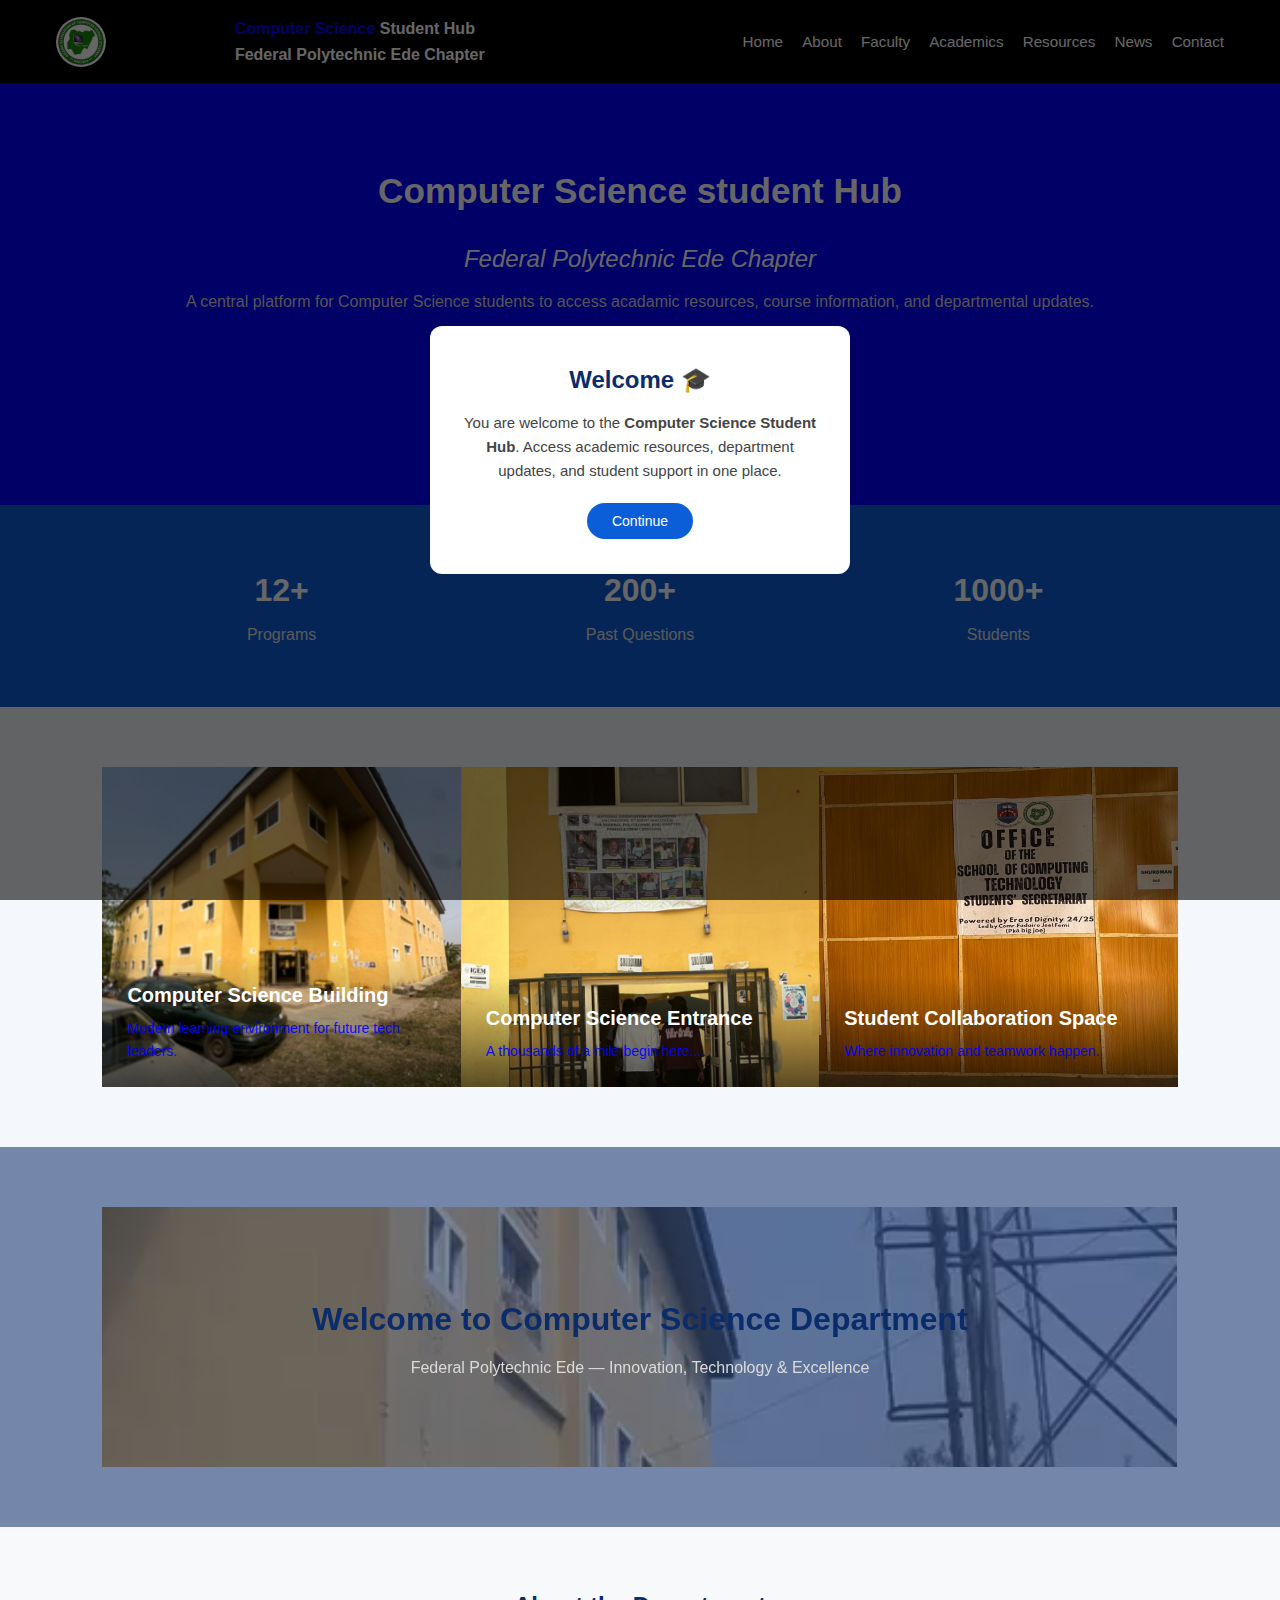
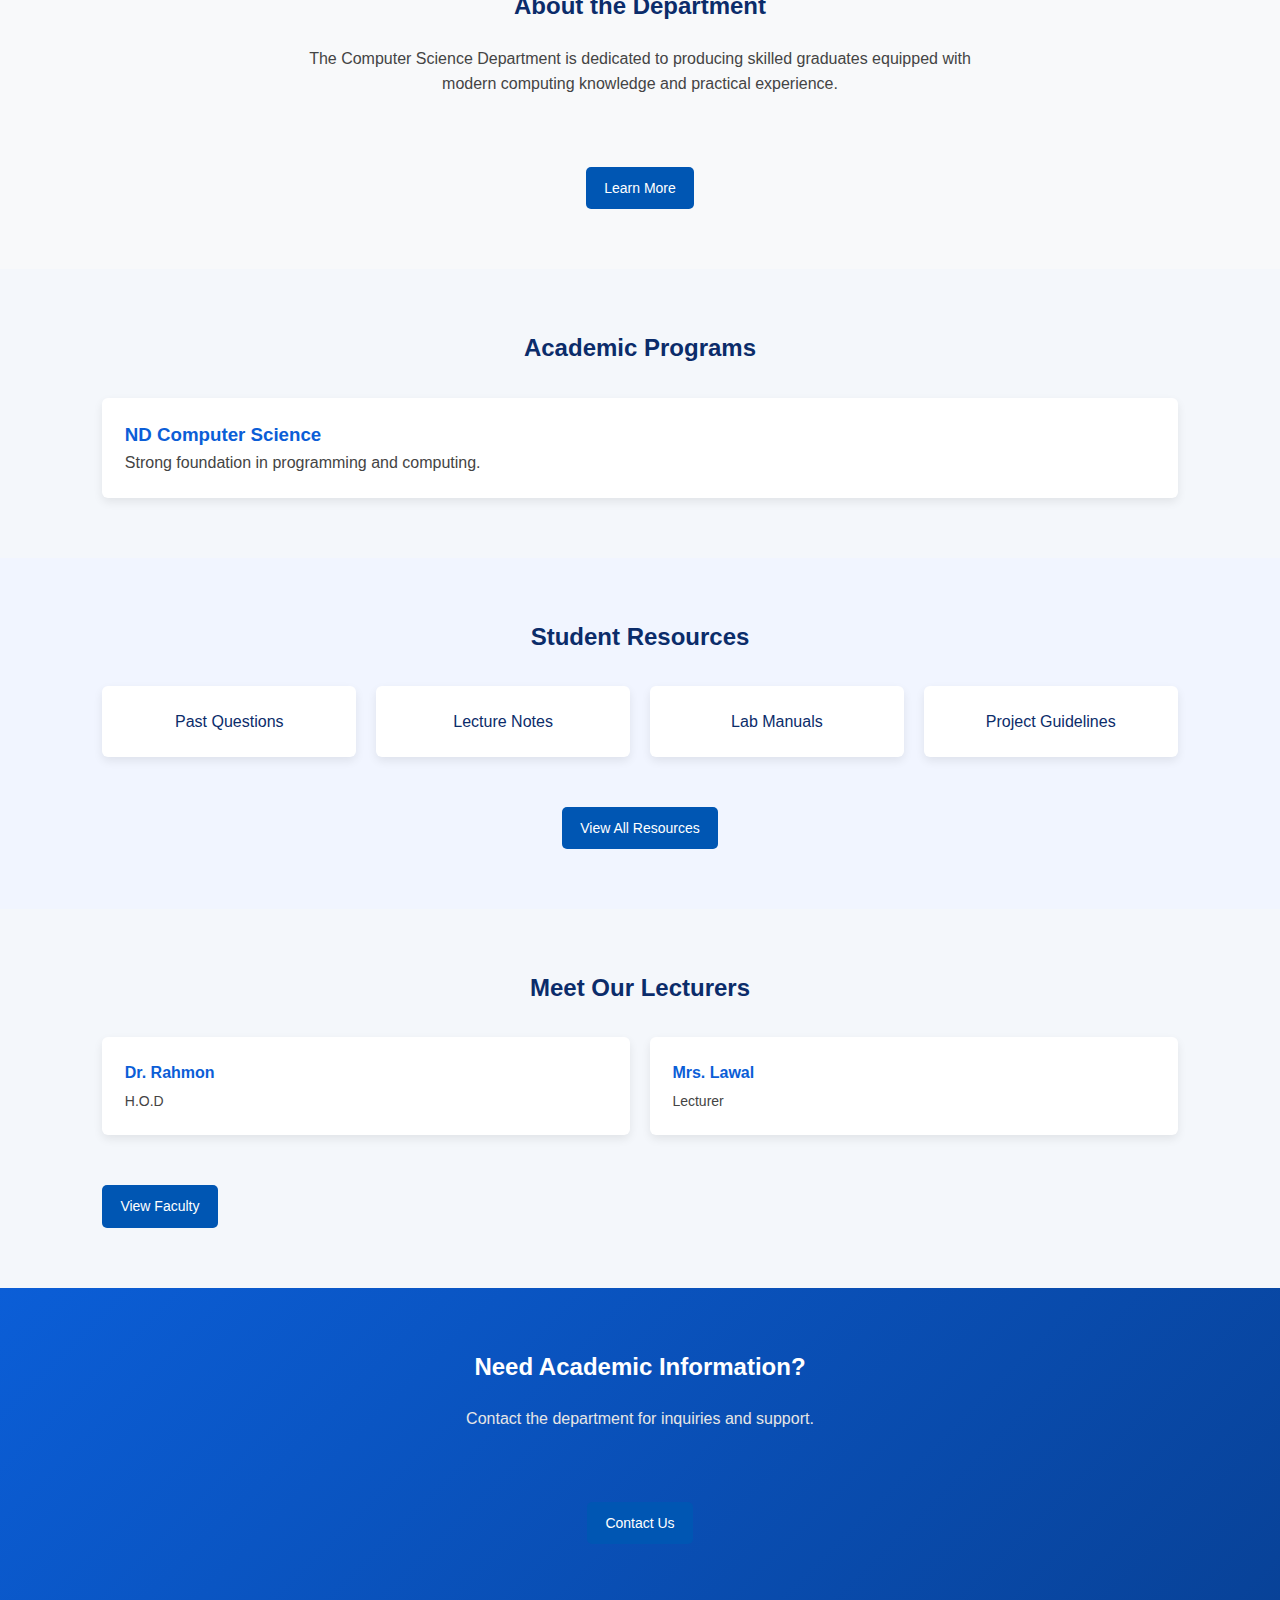
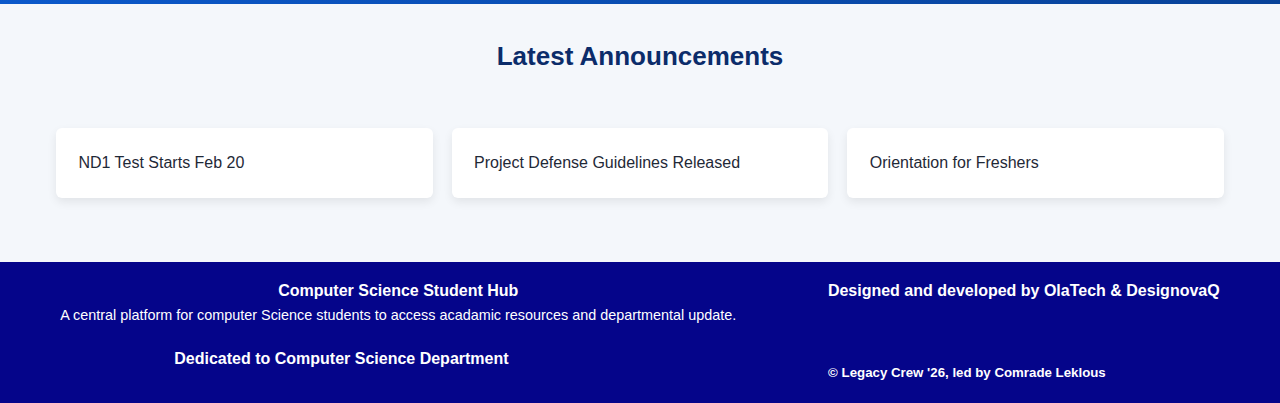
<file: index.html>
<!DOCTYPE html>
<html lang="en">
<head>
  <title>Home | CS Department</title>
  <link rel="stylesheet" href="css/style.css">
</head>
<body>
<header> 
  <nav class="navbar">
     <img src="images/bg.jpeg" alt="logo">
     <h3><span>Computer Science</span> Student Hub <br> Federal Polytechnic Ede Chapter</h3> <br>
    <span class="menu-btn">&#9776;</span>
    <ul class="nav-links">
      <li><a href="index.html" class="active">Home</a></li>
      <li><a href="about.html" class="active">About</a></li>
      <li><a href="faculty.html" class="active">Faculty</a></li>
      <li><a href="academics.html" class="active">Academics</a></li>
      <li><a href="resources.html" class="active">Resources</a></li>
      <li><a href="news.html" class="active">News</a></li>
      <li><a href="contact.html" class="active">Contact</a></li>
    </ul>
  </nav>
</header>

 <section class="hero" style="background-color:blue">
  <!-- background-image:url('images/bg.jpeg') -->
  <h2>Computer Science student Hub</h2>
  <i>Federal Polytechnic Ede Chapter</i>
  <p>A central platform for Computer Science students to access acadamic resources, course information, and departmental updates.</p>
  <a href="academics.html" class="btn">Explore Courses</a>
    <a href="resources.html" class="btn1">View Study Materials</a>
</section> 
</div>


<!-- WELCOME -->
<div class="welcome-modal" id="welcomeModal">
  <div class="welcome-box">
    <h2>Welcome 🎓</h2>
    <p>
      You are welcome to the <strong>Computer Science Student Hub</strong>.
      Access academic resources, department updates, and student support in one place.
    </p>
    <button id="welcomeBtn">Continue</button>
  </div>
</div>
<section class="stats">
  <div>
    <h3>12+</h3>
    <p>Programs</p>
  </div>
  <div>
    <h3>200+</h3>
    <p>Past Questions</p>
  </div>
  <div>
    <h3>1000+</h3>
    <p>Students</p>
  </div>
</section>

 <!-- Department Showcase Section  -->
<section class="dept-showcase">

  <div class="showcase-grid">

    <!-- Image 1 -->
    <div class="showcase-item" style="background-image: url('images/dept-2.jpeg');">
      <div class="overlay">
        <h3>Computer Science Building</h3>
        <p>Modern learning environment for future tech leaders.</p>
      </div>
    </div>

    <!-- Image 2 -->
    <div class="showcase-item" style="background-image: url('images/dept-1.jpeg');">
      <div class="overlay">
        <h3>Computer Science Entrance</h3>
        <p>A thousands of a mile begin here....</p>
      </div>
    </div>

    <!-- Image 3 -->
    <div class="showcase-item" style="background-image: url('images/excos/office-hod.jpeg');">
      <div class="overlay">
        <h3>Student Collaboration Space</h3>
        <p>Where innovation and teamwork happen.</p>
      </div>
    </div>
  </div>
</section>

 <!-- Department Video Section   -->

<section class="dept-video">

  <video autoplay muted loop playsinline class="bg-video">
    <source src="departmentvideo/dept-vid.mp4" type="video/mp4">
    Your browser does not support the video tag.
  </video>

  <div class="video-overlay">
    <h2>Welcome to Computer Science Department</h2>
    <p>Federal Polytechnic Ede — Innovation, Technology & Excellence</p>
  </div>

</section>

<section class="about-preview">
  <h2>About the Department</h2>
  <p>
    The Computer Science Department is dedicated to producing skilled graduates
    equipped with modern computing knowledge and practical experience.
  </p>
  <a href="about.html" class="btn">Learn More</a>
</section>

<section class="academics-preview">
  <h2>Academic Programs</h2>

  <div class="card-grid">
    <div class="card">
      <h3>ND Computer Science</h3>
      <p>Strong foundation in programming and computing.</p>
    </div>
  </div>
</section>

<section class="resources-preview">
  <h2>Student Resources</h2>

  <div class="card-grid">
    <div class="card">Past Questions</div>
    <div class="card">Lecture Notes</div>
    <div class="card">Lab Manuals</div>
    <div class="card">Project Guidelines</div>
  </div>

  <a href="resources.html" class="btn">View All Resources</a>
</section>

<section class="faculty-preview">
  <h2>Meet Our Lecturers</h2>

  <div class="card-grid">
    <div class="card">
      <h4>Dr. Rahmon</h4>
      <p>H.O.D</p>
    </div>
    <div class="card">
      <h4>Mrs. Lawal</h4>
      <p>Lecturer</p>
    </div>
  </div>

  <a href="faculty.html" class="btn">View Faculty</a>
</section>

<section class="cta">
  <h2>Need Academic Information?</h2>
  <p>Contact the department for inquiries and support.</p>
  <a href="contact.html" class="btn">Contact Us</a>
</section>

<div class="container">
  <h3 class="section-title">Latest Announcements</h3>
  <div class="cards">
    <div class="card">ND1 Test Starts Feb 20</div>
    <div class="card">Project Defense Guidelines Released</div>
    <div class="card">Orientation for Freshers</div>
  </div>
</div>


<!-- <footer>
  &copy; 2026 Computer Science Department. All rights reserved.
</footer> -->

<footer class="footer-section">
  <div class="site-identity">
  <h4>Computer Science Student Hub</h4>
  <p class="site-indentity-p">A central platform for computer Science students to access acadamic resources and departmental update.</p>
  </div>

  <div class="builders-credit">
   <h4>Designed and developed by OlaTech & DesignovaQ</h4>
  </div>

  <div class="dedication">
    <h4>Dedicated to Computer Science Department</h4>
  </div>

  <div class="legacy-line">
   <h5>&copy; Legacy Crew '26, led by Comrade Leklous</h5>
  </div>
</footer>

<script src="js/script.js"></script>
</body>
</html>
</file>
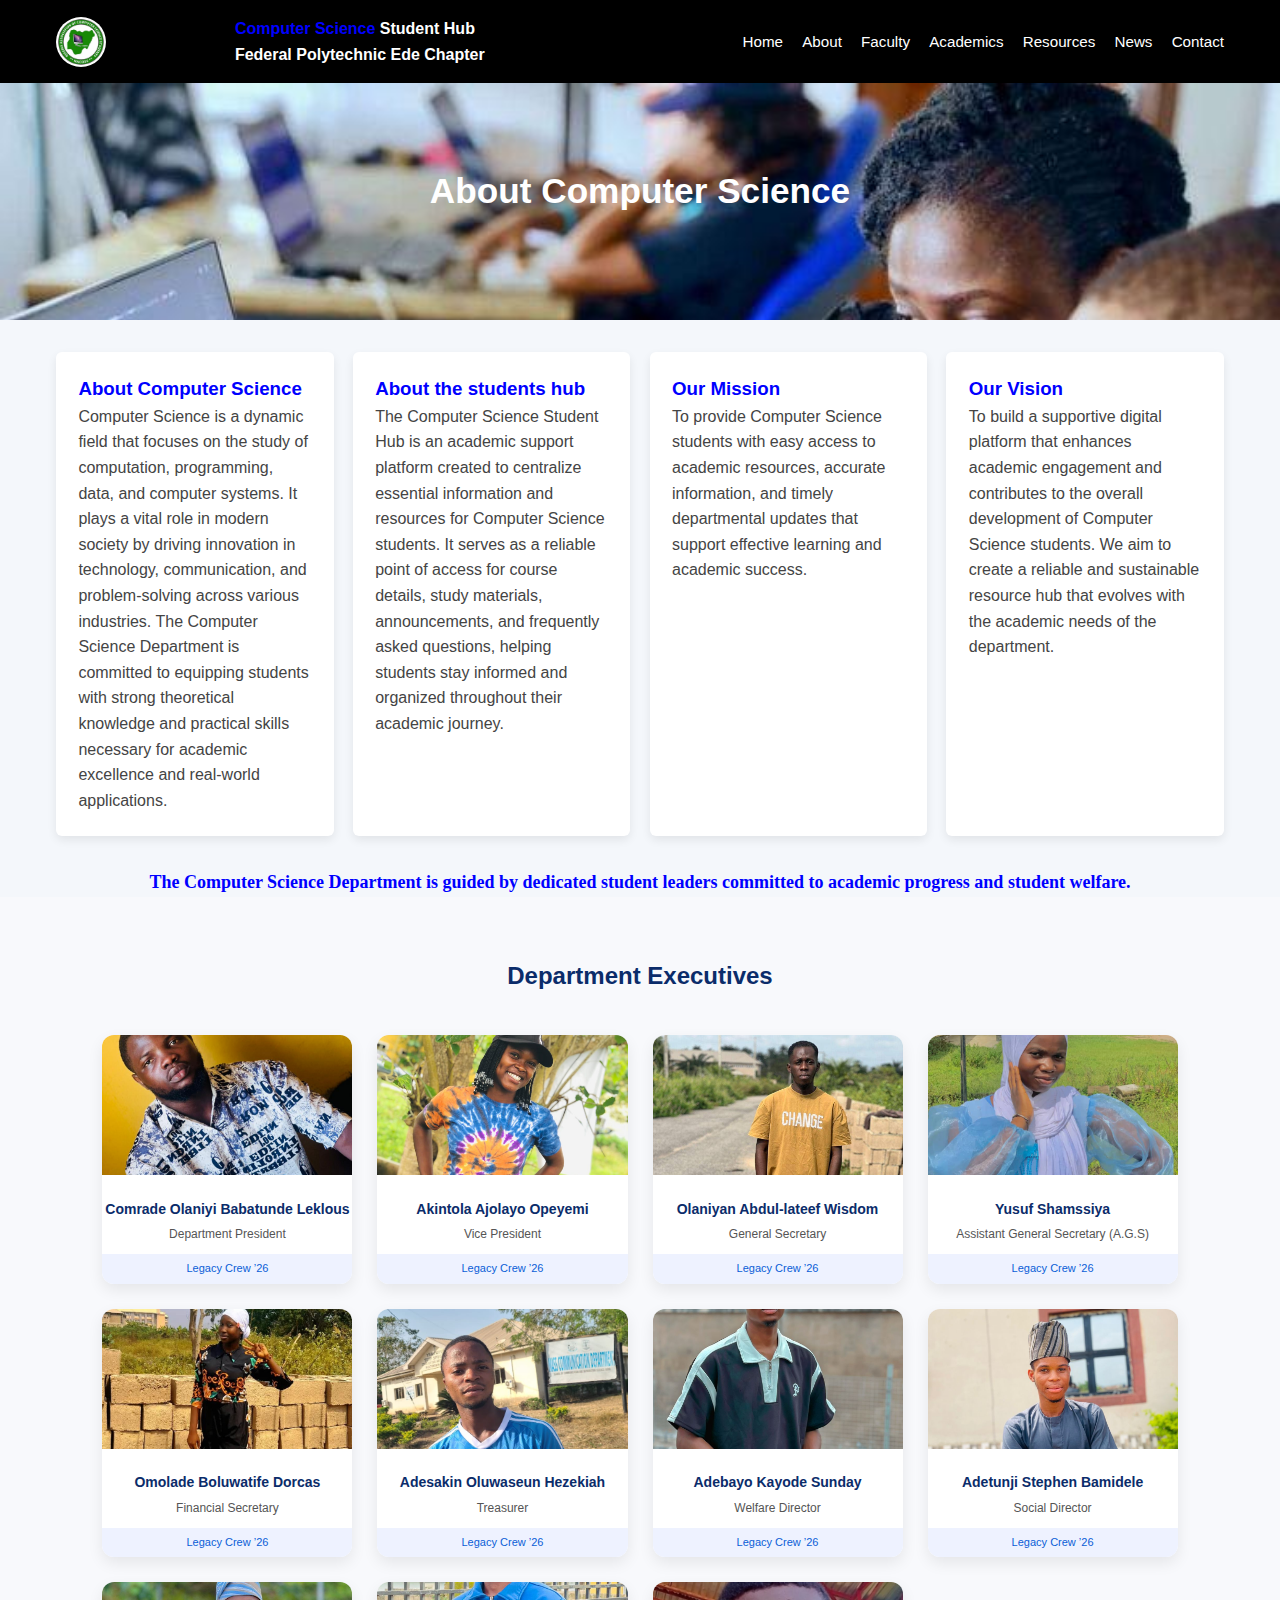
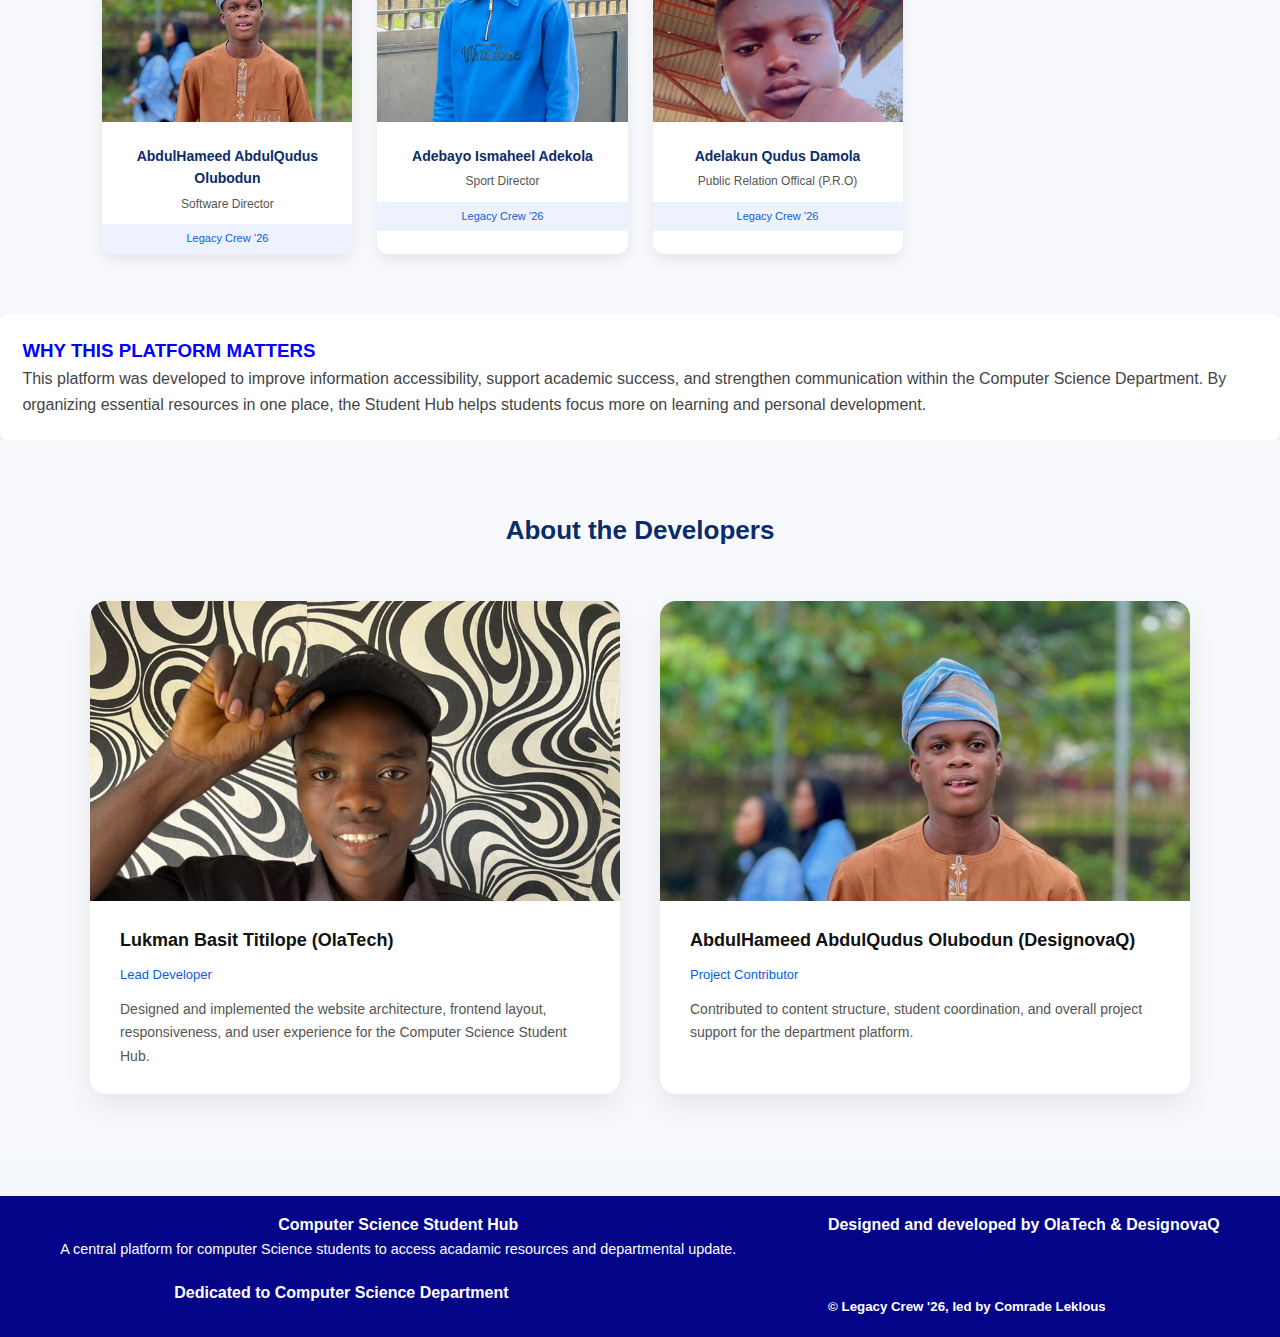
<file: about.html>
<!DOCTYPE html>
<html lang="en">
<head>
  <meta charset="UTF-8">
  <title>About | Computer Science Department</title>
  <link rel="stylesheet" href="css/style.css">
<header>
  <nav class="navbar">
  <img src="images/bg.jpeg" alt="logo">
  <h3><span>Computer Science </span>Student Hub <br> Federal Polytechnic Ede Chapter</h3> <br>
    <span class="menu-btn">&#9776;</span>
    <ul class="nav-links">
      <li><a href="index.html" class="active">Home</a></li>
      <li><a href="about.html">About</a></li>
      <li><a href="faculty.html">Faculty</a></li>
      <li><a href="academics.html">Academics</a></li>
      <li><a href="resources.html">Resources</a></li>
      <li><a href="news.html">News</a></li>
      <li><a href="contact.html">Contact</a></li>
    </ul>
  </nav>
</header>

<section class="hero" style="background-image:url('images/abt.jpeg')">
  <h2>About Computer Science</h2>
</section>

<div class="container cards">
  <div class="card">
  <h3> About Computer Science</h3>
 <p>Computer Science is a dynamic field that focuses on the study of computation, programming, data, and computer systems. It plays a vital role in modern society by driving innovation in technology, communication, and problem-solving across various industries.
The Computer Science Department is committed to equipping students with strong theoretical knowledge and practical skills necessary for academic excellence and real-world applications.</p>
  </div>
  <div class="card">
    <h3>About the students hub</h3>
<p>The Computer Science Student Hub is an academic support platform created to centralize essential information and resources for Computer Science students.
It serves as a reliable point of access for course details, study materials, announcements, and frequently asked questions, helping students stay informed and organized throughout their academic journey.</p>
  </div>
  <div class="card">
    <h3>Our Mission</h3>
<p>To provide Computer Science students with easy access to academic resources, accurate information, and timely departmental updates that support effective learning and academic success.</p>
  </div>

<div class="card">
 <h3>Our Vision </h3>
<p>To build a supportive digital platform that enhances academic engagement and contributes to the overall development of Computer Science students.
We aim to create a reliable and sustainable resource hub that evolves with the academic needs of the department.</p>
  </div>
</div>
 
<h4 class="excos-spc">The Computer Science Department is guided by dedicated student leaders committed to academic progress and student welfare.</h4>

<!-- excutives  -->

<section class="executives-section">
  <h2>Department Executives</h2>

  <div class="executives-grid">
    <!-- Card 1 -->
    <div class="exec-card">
      <img src="images/excos/exco-1.jpeg" alt="Comrade Olaniyi Babatunde Leklous">
      <h4>Comrade Olaniyi Babatunde Leklous</h4>
      <p class="role">Department President</p>
      <span class="crew">Legacy Crew ’26</span>
    </div>

    <!-- Card 2 -->
    <div class="exec-card">
      <img src="images/excos/exco-2.jpeg" alt="Akintola Ajolayo Opeyemi">
      <h4>Akintola Ajolayo Opeyemi</h4>
      <p class="role">Vice President</p>
      <span class="crew">Legacy Crew ’26</span>
    </div>

    <!-- Card 3 -->
    <div class="exec-card">
      <img src="images/excos/exco-3.jpeg" alt="Olaniyan Abdul-lateef Wisdom">
      <h4>Olaniyan Abdul-lateef Wisdom</h4>
      <p class="role">General Secretary</p>
      <span class="crew">Legacy Crew ’26</span>
    </div>

       <!-- Card 4 -->
    <div class="exec-card">
      <img src="images/excos/exco-4.jpeg" alt="Yusuf Shamssiya">
      <h4>Yusuf Shamssiya</h4>
      <p class="role"> Assistant General Secretary (A.G.S)</p>
      <span class="crew">Legacy Crew ’26</span>
    </div>

        <!-- Card 5 -->
    <div class="exec-card">
      <img src="images/excos/exco-5.jpeg" alt="Omolade Boluwatife Dorcas">
      <h4>Omolade Boluwatife Dorcas</h4>
      <p class="role">Financial Secretary</p>
      <span class="crew">Legacy Crew ’26</span>
    </div>

        <!-- Card 6 -->
    <div class="exec-card">
      <img src="images/excos/exco-6.jpeg" alt="Adesakin Oluwaseun Ife">
      <h4>Adesakin Oluwaseun Hezekiah</h4>
      <p class="role">Treasurer</p>
      <span class="crew">Legacy Crew ’26</span>
    </div>

        <!-- Card 7 -->
    <div class="exec-card">
      <img src="images/excos/exco-7.jpeg" alt="Adebayo Kayode Sunday">
      <h4>Adebayo Kayode Sunday</h4>
      <p class="role">Welfare Director</p>
      <span class="crew">Legacy Crew ’26</span>
    </div>

        <!-- Card 8 -->
    <div class="exec-card">
      <img src="images/excos/exco-8.jpeg" alt="Adetunji Stephen Bamidele">
      <h4>Adetunji Stephen Bamidele</h4>
      <p class="role">Social Director</p>
      <span class="crew">Legacy Crew ’26</span>
    </div>

        <!-- Card 9 -->
    <div class="exec-card">
      <img src="images/excos/exco-9.jpeg" alt="AbdulHameed abdulQudus Olubodun">
      <h4>AbdulHameed AbdulQudus Olubodun</h4>
      <p class="role">Software Director</p>
      <span class="crew">Legacy Crew ’26</span>
    </div>

        <!-- Card 10 -->
    <div class="exec-card">
      <img src="images/excos/exco-10.jpeg" alt="Adebayo Ismaheel Adekola">
      <h4>Adebayo Ismaheel Adekola</h4>
      <p class="role">Sport Director</p>
      <span class="crew">Legacy Crew ’26</span>
    </div>

        <!-- Card 11 -->
    <div class="exec-card">
      <img src="images/excos/exco-11.jpeg" alt="Adelakun Qudus Damola">
      <h4>Adelakun Qudus Damola</h4>
      <p class="role">Public Relation Offical (P.R.O)</p>
      <span class="crew">Legacy Crew ’26</span>
    </div>
  </div>
</section>

      <div class="card">
 <h3 style="color: blue;">WHY THIS PLATFORM MATTERS</h3>
<p>This platform was developed to improve information accessibility, support academic success, and strengthen communication within the Computer Science Department.
By organizing essential resources in one place, the Student Hub helps students focus more on learning and personal development.</p>
  </div>
  
  <!-- CONTRIBUTORS SECTION  -->
<section class="contributors-section">
  <h2 class="section-title">About the Developers</h2>

  <div class="contributors-wrapper">

    <!-- Contributor 1 -->
    <div class="contributor-card">
      <div class="contributor-img">
        <img src="images/excos/dev-1.jpeg" alt="Lead Developer">
      </div>

      <div class="contributor-info">
        <h4>Lukman Basit Titilope (OlaTech)</h4>
        <span class="role">Lead Developer</span>
        <p>
          Designed and implemented the website architecture, frontend layout,
          responsiveness, and user experience for the Computer Science Student Hub.
        </p>
      </div>
    </div>

    <!-- Contributor 2 -->
    <div class="contributor-card">
      <div class="contributor-img">
        <img src="images/excos/exco-9.jpeg" alt="Project Contributor">
      </div>

      <div class="contributor-info">
        <h4>AbdulHameed AbdulQudus Olubodun (DesignovaQ)</h4>
        <span class="role">Project Contributor</span>
        <p>
          Contributed to content structure, student coordination, and overall
          project support for the department platform.
        </p>
      </div>
    </div>

  </div>
</section>


<footer class="footer-section">
  <div class="site-identity">
  <h4>Computer Science Student Hub</h4>
  <p class="site-indentity-p">A central platform for computer Science students to access acadamic resources and departmental update.</p>
  </div>

  <div class="builders-credit">
   <h4>Designed and developed by OlaTech & DesignovaQ</h4>
  </div>

  <div class="dedication">
    <h4>Dedicated to Computer Science Department</h4>
  </div>

  <div class="legacy-line">
   <h5>&copy; Legacy Crew '26, led by Comrade Leklous</h5>
  </div>
</footer>
<script src="js/script.js"></script>
</file>
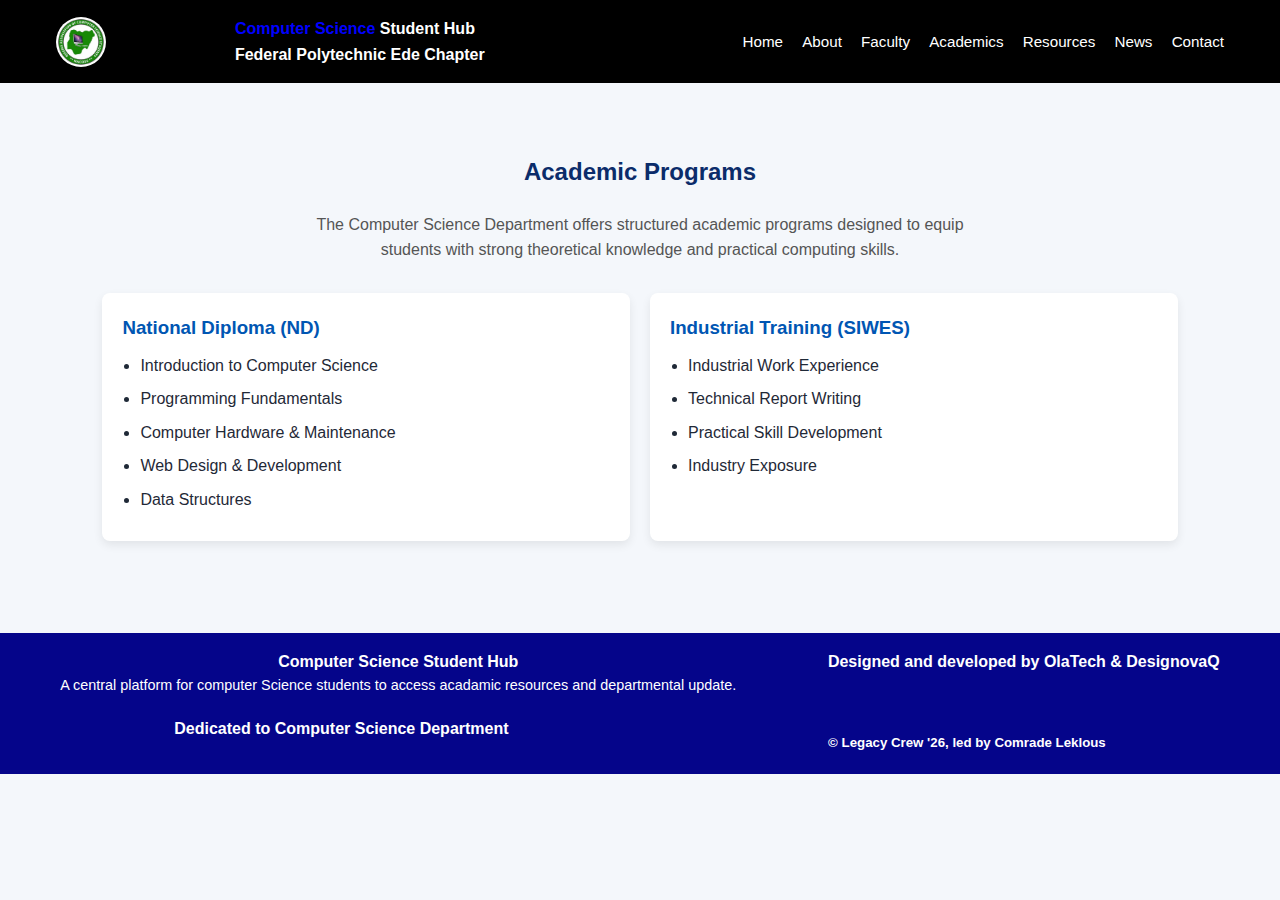
<file: academics.html>
<!DOCTYPE html>
<html lang="en">
<head>
  <meta charset="UTF-8">
  <title>Academics | Computer Science Department</title>
  <link rel="stylesheet" href="css/style.css">
</head>
<body>

  <header>
  <nav class="navbar">
  <img src="images/bg.jpeg" alt="logo">
    <h3><span>Computer Science </span>Student Hub <br> Federal Polytechnic Ede Chapter</h3> <br>
    <span class="menu-btn">&#9776;</span>
    <ul class="nav-links">
      <li><a href="index.html" class="active">Home</a></li>
      <li><a href="about.html">About</a></li>
      <li><a href="faculty.html">Faculty</a></li>
      <li><a href="academics.html">Academics</a></li>
      <li><a href="resources.html">Resources</a></li>
      <li><a href="news.html">News</a></li>
      <li><a href="contact.html">Contact</a></li>
    </ul>
  </nav>
</header>

<section class="academics">
  <h2>Academic Programs</h2>
  <p class="section-intro">
    The Computer Science Department offers structured academic programs
    designed to equip students with strong theoretical knowledge and
    practical computing skills.
  </p>

  <div class="program-grid">

    <article class="program-card">
      <h3>National Diploma (ND)</h3>
      <ul>
        <li>Introduction to Computer Science</li>
        <li>Programming Fundamentals</li>
        <li>Computer Hardware & Maintenance</li>
        <li>Web Design & Development</li>
        <li>Data Structures</li>
      </ul>
    </article>

    <article class="program-card">
      <h3>Industrial Training (SIWES)</h3>
      <ul>
        <li>Industrial Work Experience</li>
        <li>Technical Report Writing</li>
        <li>Practical Skill Development</li>
        <li>Industry Exposure</li>
      </ul>
    </article>

  </div>
</section>

<footer class="footer-section">
  <div class="site-identity">
  <h4>Computer Science Student Hub</h4>
  <p class="site-indentity-p">A central platform for computer Science students to access acadamic resources and departmental update.</p>
  </div>

  <div class="builders-credit">
   <h4>Designed and developed by OlaTech & DesignovaQ</h4>
  </div>

  <div class="dedication">
    <h4>Dedicated to Computer Science Department</h4>
  </div>

  <div class="legacy-line">
   <h5>&copy; Legacy Crew '26, led by Comrade Leklous</h5>
  </div>
</footer>

<script src="js/script.js"></script>
</body>
</html>
</file>
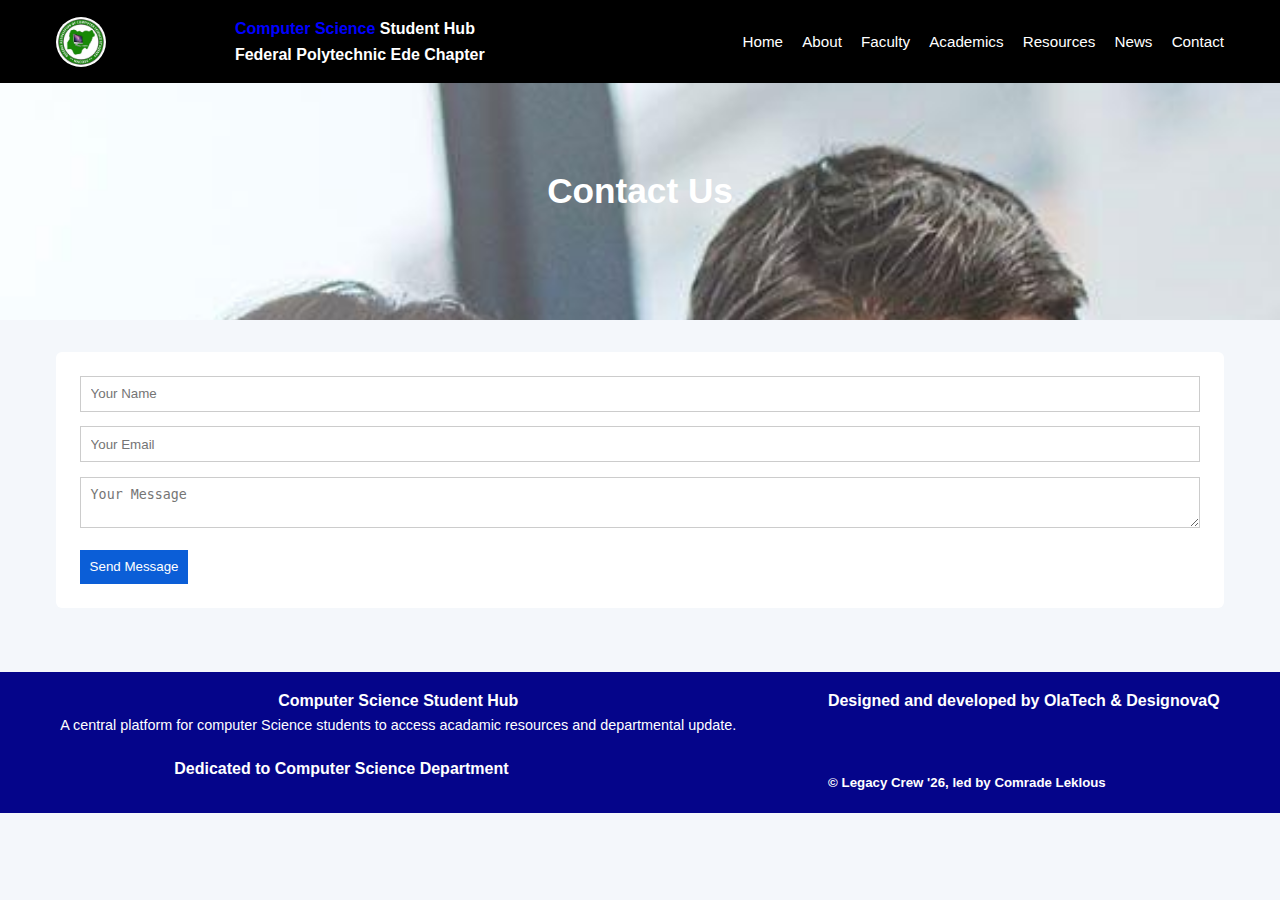
<file: contact.html>
<!DOCTYPE html>
<html lang="en">
<head>
  <meta charset="UTF-8">
  <title>Contact | Computer Science Department</title>
<link rel="stylesheet" href="css/style.css">
<header>
  <nav class="navbar">
   <img src="images/bg.jpeg" alt="logo">
  <h3><span>Computer Science </span>Student Hub <br> Federal Polytechnic Ede Chapter</h3> <br>
    <span class="menu-btn">&#9776;</span>
    <ul class="nav-links">
      <li><a href="index.html" class="active">Home</a></li>
      <li><a href="about.html">About</a></li>
      <li><a href="faculty.html">Faculty</a></li>
      <li><a href="academics.html">Academics</a></li>
      <li><a href="resources.html">Resources</a></li>
      <li><a href="news.html">News</a></li>
      <li><a href="contact.html">Contact</a></li>
    </ul>
  </nav>
</header>

<section class="hero" style="background-image:url('images/cont1.jpeg')">
  <h2>Contact Us</h2>
</section>

<div class="container">
  <form action="https://formspree.io/f/mzdvwerp" method="POST">
    <input type="text" name="name" placeholder="Your Name" required>
    <input type="email" name="email" placeholder="Your Email" required>
    <textarea name="message" placeholder="Your Message" required></textarea>
    <button type="submit">Send Message</button>
  </form>
</div>

<footer class="footer-section">
  <div class="site-identity">
  <h4>Computer Science Student Hub</h4>
  <p class="site-indentity-p"> A central platform for computer Science students to access acadamic resources and departmental update.</p>
  </div>

  <div class="builders-credit">
   <h4>Designed and developed by OlaTech & DesignovaQ</h4>
  </div>

  <div class="dedication">
    <h4>Dedicated to Computer Science Department</h4>
  </div>

  <div class="legacy-line">
   <h5>&copy; Legacy Crew '26, led by Comrade Leklous</h5>
  </div>
</footer>
<script src="js/script.js"></script>
</file>
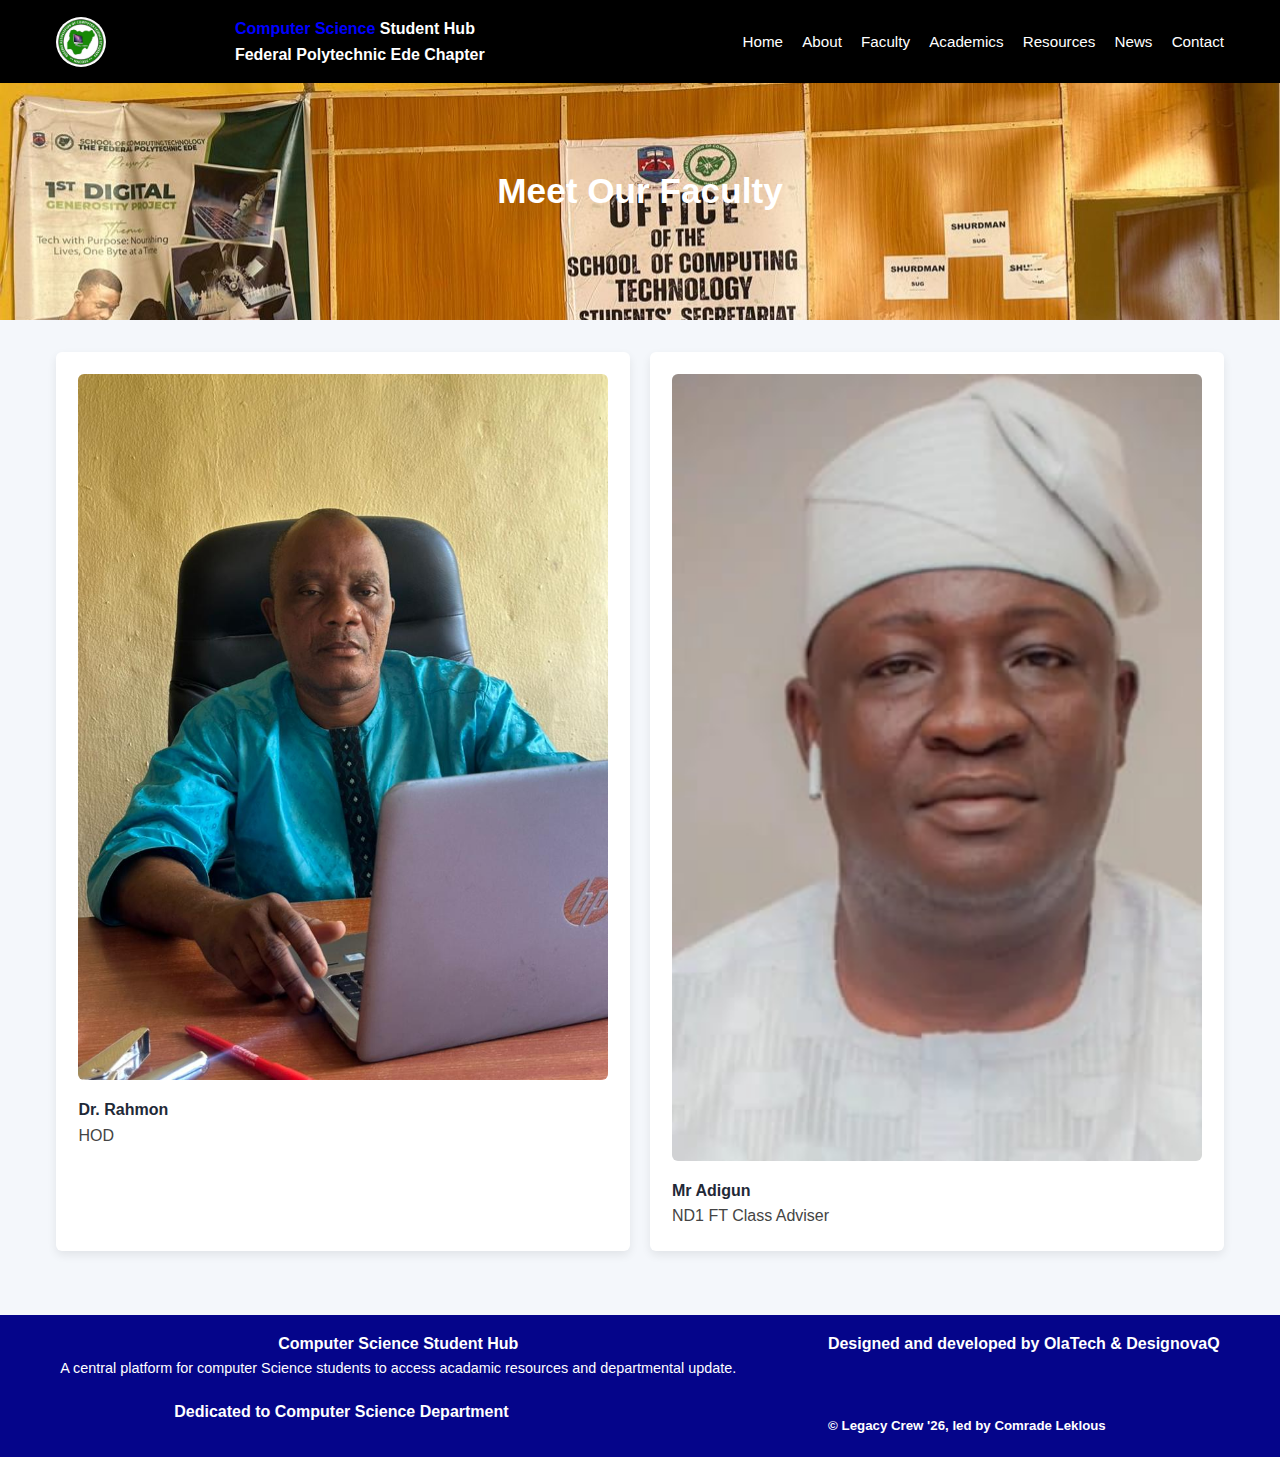
<file: faculty.html>
<!DOCTYPE html>
<html lang="en">
<head>
  <meta charset="UTF-8">
  <title>Faculty | Computer Science Department</title>
<link rel="stylesheet" href="css/style.css">
<header>
  <nav class="navbar">
  <img src="images/bg.jpeg" alt="logo">
   <h3><span>Computer Science </span>Student Hub <br> Federal Polytechnic Ede Chapter</h3> <br>
    <span class="menu-btn">&#9776;</span>
    <ul class="nav-links">
      <li><a href="index.html" class="active">Home</a></li>
      <li><a href="about.html">About</a></li>
      <li><a href="faculty.html">Faculty</a></li>
      <li><a href="academics.html">Academics</a></li>
      <li><a href="resources.html">Resources</a></li>
      <li><a href="news.html">News</a></li>
      <li><a href="contact.html">Contact</a></li>
    </ul>
  </nav>
</header>

<section class="hero" style="background-image:url('images/excos/office-hod.jpeg')">
  <h2>Meet Our Faculty</h2>
</section>
<div class="container cards">
  <div class="card faculty-card">
    <img src="images/excos/hod.jpeg">
    <h4>Dr. Rahmon</h4>
    <p>HOD</p>
  </div>

  <div class="card faculty-card">
    <img src="images/hod1.jpeg">
    <h4>Mr Adigun</h4>
    <p>ND1 FT Class Adviser</p>
  </div>
</div>

<footer class="footer-section">
  <div class="site-identity">
  <h4>Computer Science Student Hub</h4>
  <p class="site-indentity-p">A central platform for computer Science students to access acadamic resources and departmental update.</p>
  </div>

  <div class="builders-credit">
   <h4>Designed and developed by OlaTech & DesignovaQ</h4>
  </div>

  <div class="dedication">
    <h4>Dedicated to Computer Science Department</h4>
  </div>

  <div class="legacy-line">
   <h5>&copy; Legacy Crew '26, led by Comrade Leklous</h5>
  </div>
</footer>
<script src="js/script.js"></script>
</file>
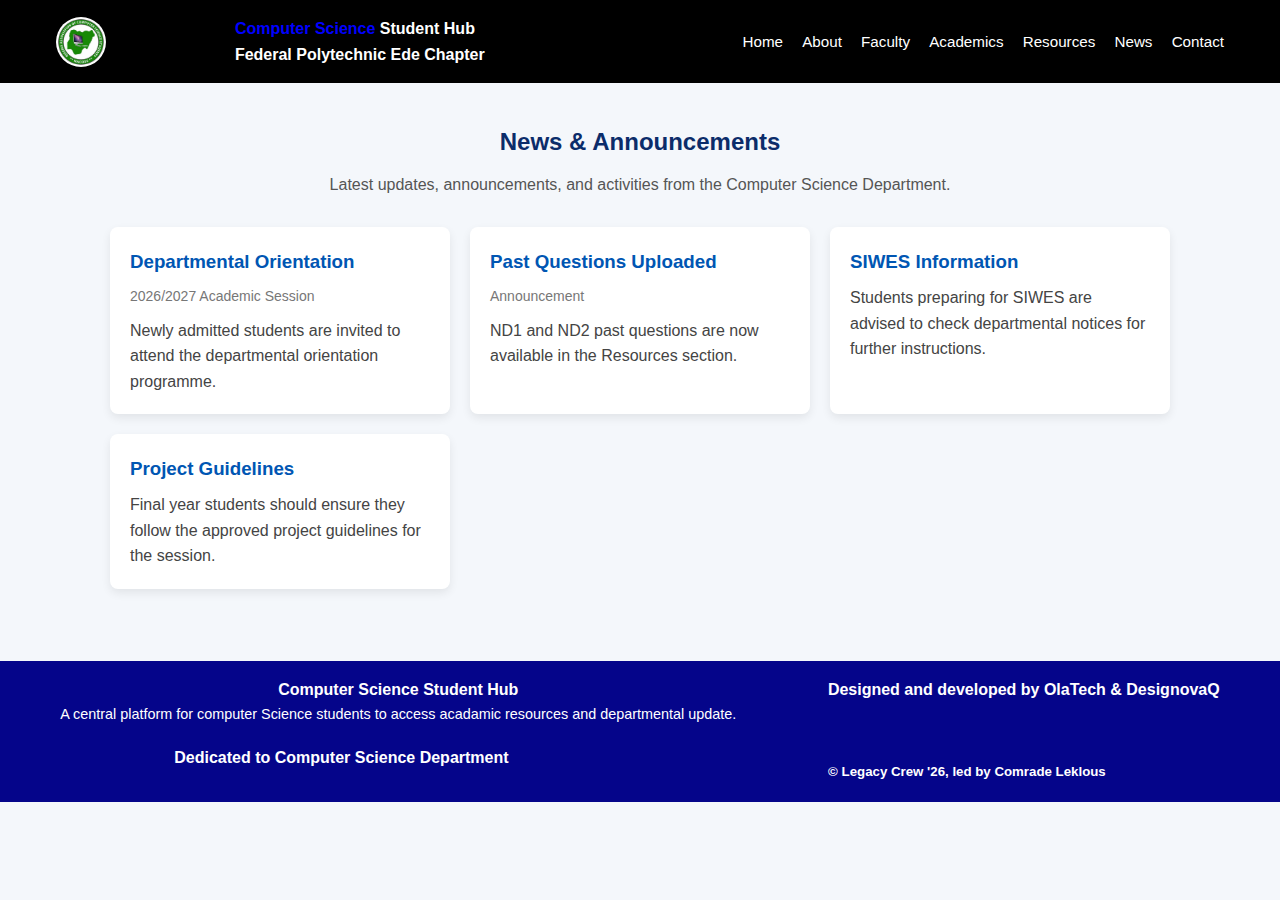
<file: news.html>
<!DOCTYPE html>
<html lang="en">
<head>
  <meta charset="UTF-8">
  <title>News & Events | Computer Science Department</title>
  <link rel="stylesheet" href="css/style.css">
</head>
<body>

    <header>
  <nav class="navbar">
  <img src="images/bg.jpeg" alt="logo">
  <h3><span>Computer Science </span>Student Hub <br> Federal Polytechnic Ede Chapter</h3> <br>
    <span class="menu-btn">&#9776;</span>
    <ul class="nav-links">
      <li><a href="index.html" class="active">Home</a></li>
      <li><a href="about.html">About</a></li>
      <li><a href="faculty.html">Faculty</a></li>
      <li><a href="academics.html">Academics</a></li>
      <li><a href="resources.html">Resources</a></li>
      <li><a href="news.html">News</a></li>
      <li><a href="contact.html">Contact</a></li>
    </ul>
  </nav>
</header>

<section class="news">
  <h2>News & Announcements</h2>
  <p class="section-intro">
    Latest updates, announcements, and activities from the Computer Science Department.
  </p>

  <div class="news-grid">

    <article class="news-card">
      <h3>Departmental Orientation</h3>
      <p class="date">2026/2027 Academic Session</p>
      <p>
        Newly admitted students are invited to attend the departmental
        orientation programme.
      </p>
    </article>

    <article class="news-card">
      <h3>Past Questions Uploaded</h3>
      <p class="date">Announcement</p>
      <p>
        ND1 and ND2 past questions are now available in the Resources section.
      </p>
    </article>

    <article class="news-card">
      <h3>SIWES Information</h3>
      <p>
        Students preparing for SIWES are advised to check departmental notices
        for further instructions.
      </p>
    </article>

    <article class="news-card">
      <h3>Project Guidelines</h3>
      <p>
        Final year students should ensure they follow the approved project
        guidelines for the session.
      </p>
    </article>

  </div>
</section>
<footer class="footer-section">
  <div class="site-identity">
  <h4>Computer Science Student Hub</h4>
  <p class="site-indentity-p">A central platform for computer Science students to access acadamic resources and departmental update.</p>
  </div>

  <div class="builders-credit">
   <h4>Designed and developed by OlaTech & DesignovaQ</h4>
  </div>

  <div class="dedication">
    <h4>Dedicated to Computer Science Department</h4>
  </div>

  <div class="legacy-line">
   <h5>&copy; Legacy Crew '26, led by Comrade Leklous</h5>
  </div>
</footer>

<script src="js/script.js"></script>
</body>
</html>
</file>
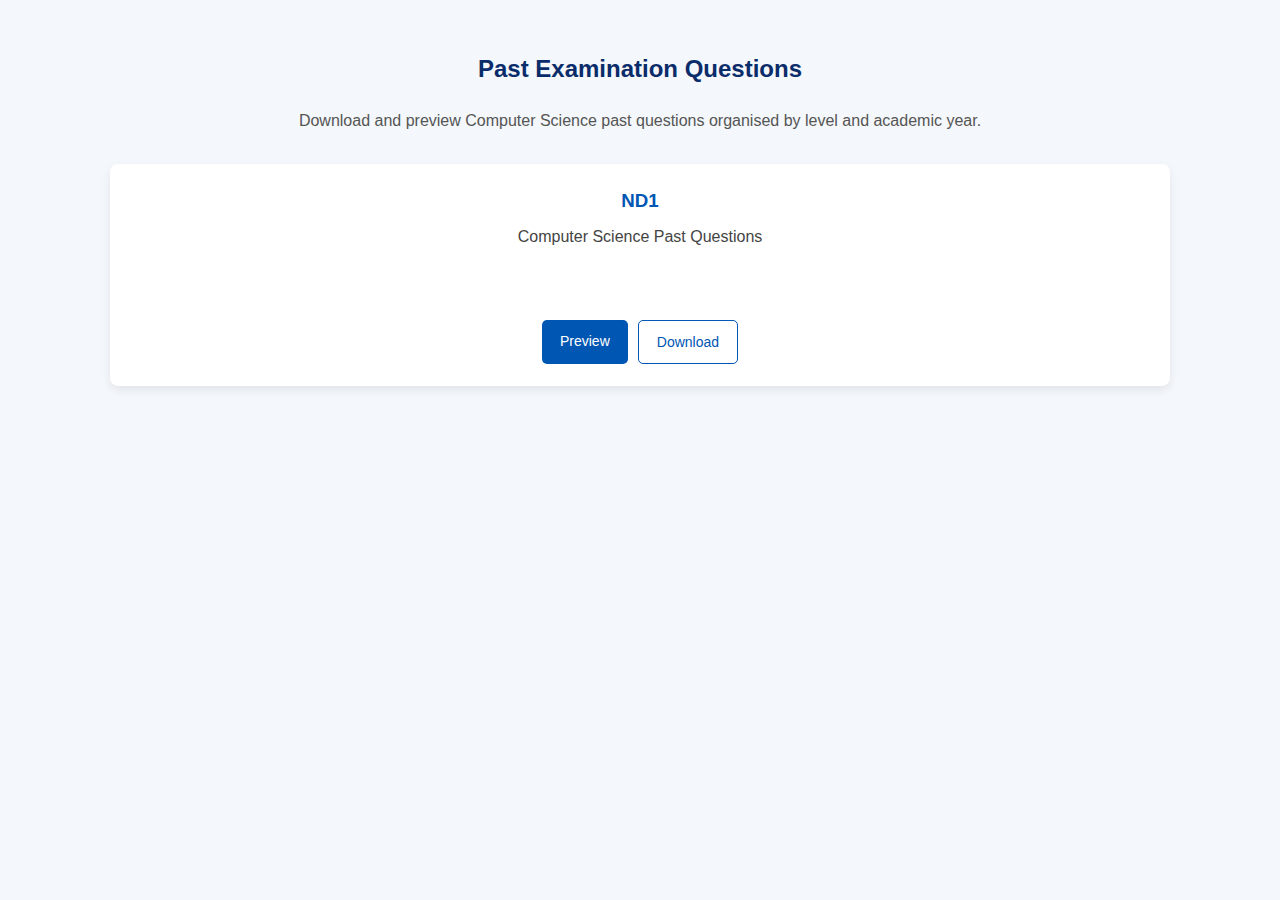
<file: past-question-nd1.html>
<!DOCTYPE html>
<html lang="en">
<head>
  <meta charset="UTF-8">
  <title>Past Questions | Computer Science Department</title>
  <link rel="stylesheet" href="css/style.css">
</head>
<body>

<section class="resources">
  <h2>Past Examination Questions</h2>

  <p class="section-intro">
    Download and preview Computer Science past questions organised by level and academic year.
  </p>

  <div class="resource-grid">
    <article class="resource-card">
      <h3>ND1 </h3>
      <p>Computer Science Past Questions</p>

      <div class="action-buttons">
        <a href="downloads/past-questions/nd1-past-questions.pdf"
           target="_blank"
           class="btn">
          Preview
        </a>

        <a href="downloads/past-questions/nd1-past-questions.pdf"
           download
           class="btn btn-outline">
          Download
        </a>
      </div>
    </article>
</file>
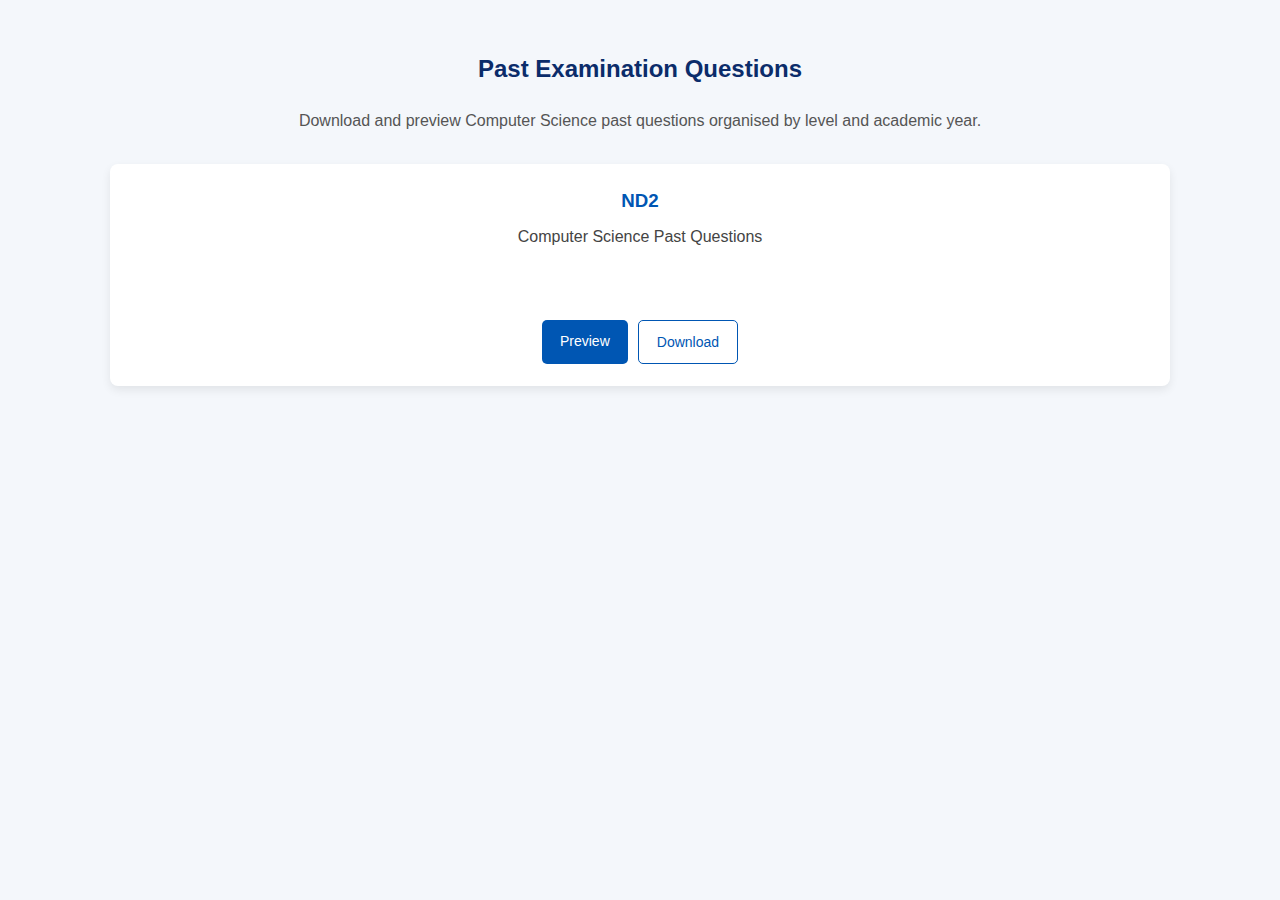
<file: past-question-nd2.html>
<!DOCTYPE html>
<html lang="en">
<head>
  <meta charset="UTF-8">
  <title>Past Questions | Computer Science Department</title>
  <link rel="stylesheet" href="css/style.css">
</head>
<body>

<section class="resources">
  <h2>Past Examination Questions</h2>

  <p class="section-intro">
    Download and preview Computer Science past questions organised by level and academic year.
  </p>

  <div class="resource-grid">
    <article class="resource-card">
      <h3>ND2 </h3>
      <p>Computer Science Past Questions</p>

      <div class="action-buttons">
        <a href="downloads/past-questions/nd2-past-questions.pdf"
           target="_blank"
           class="btn">
          Preview
        </a>

        <a href="downloads/past-questions/nd2-past-questions.pdf"
           download
           class="btn btn-outline">
          Download
        </a>
      </div>
    </article>
</file>
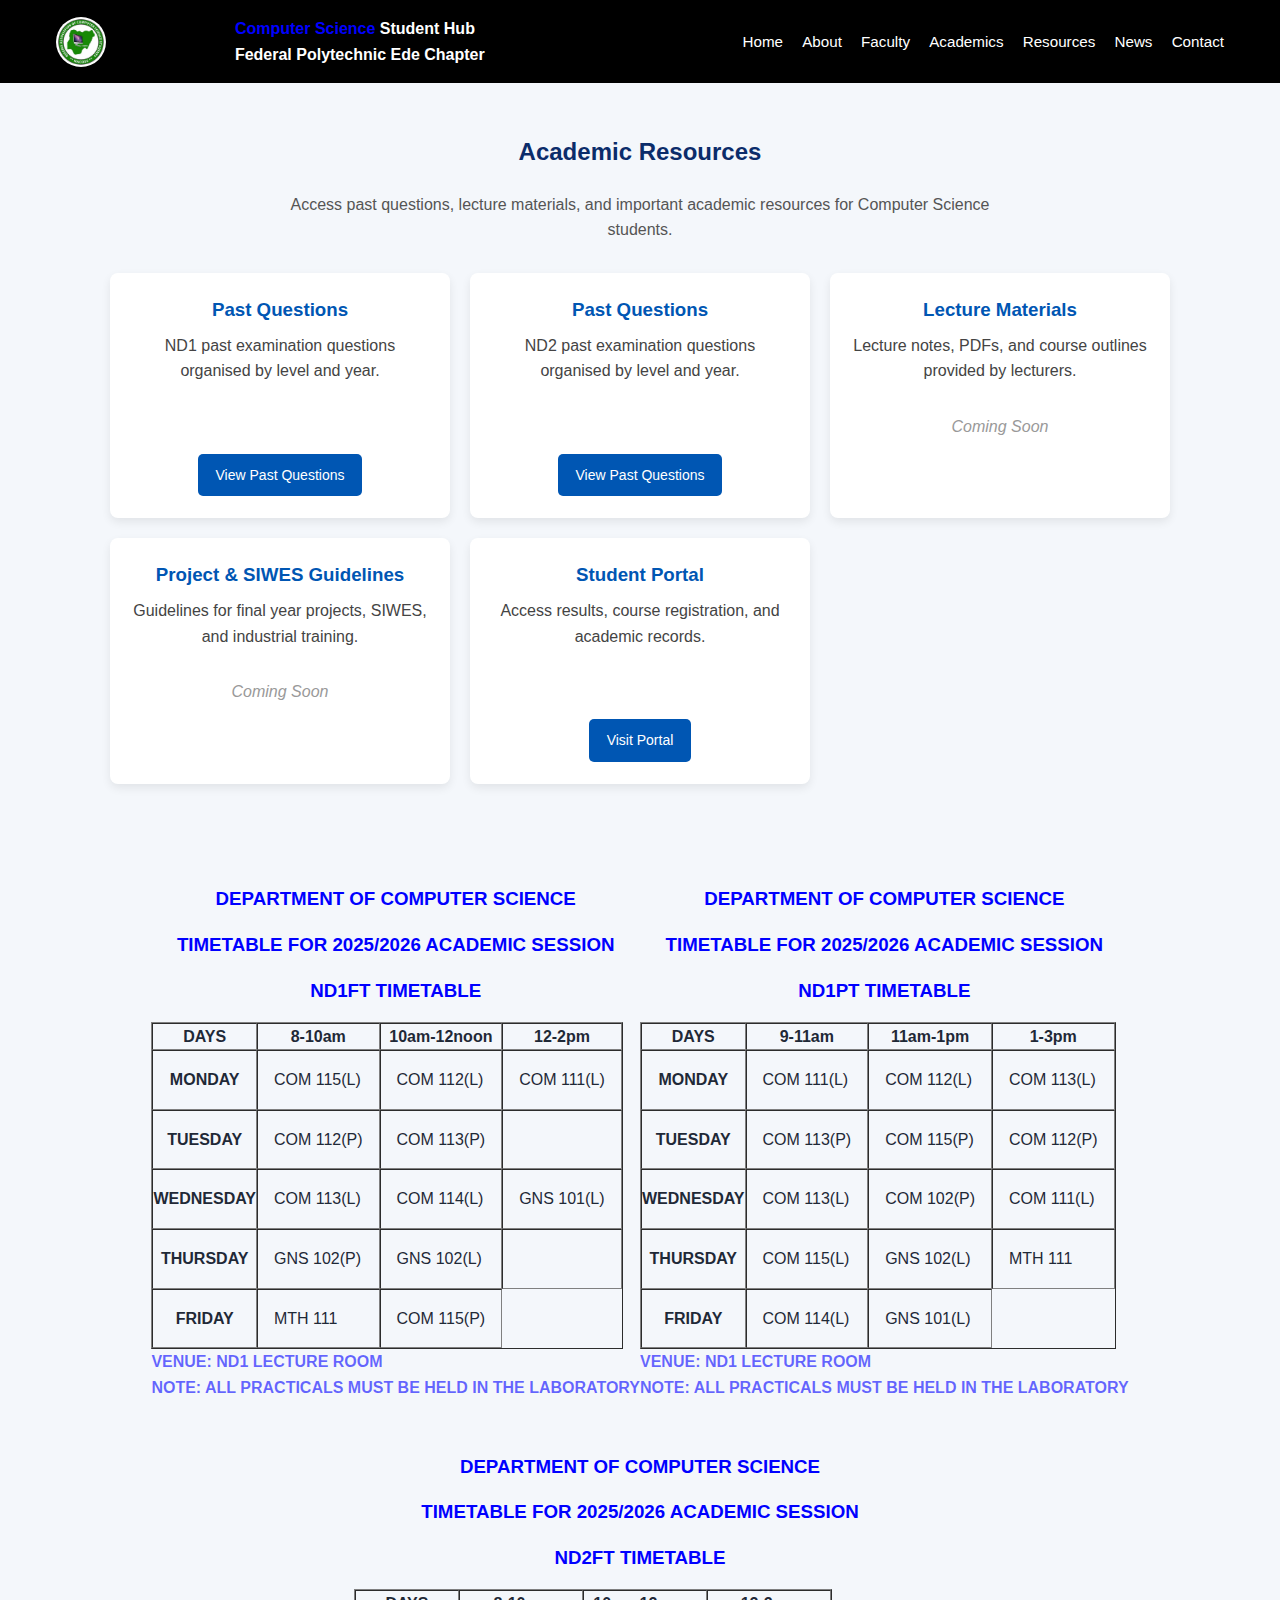
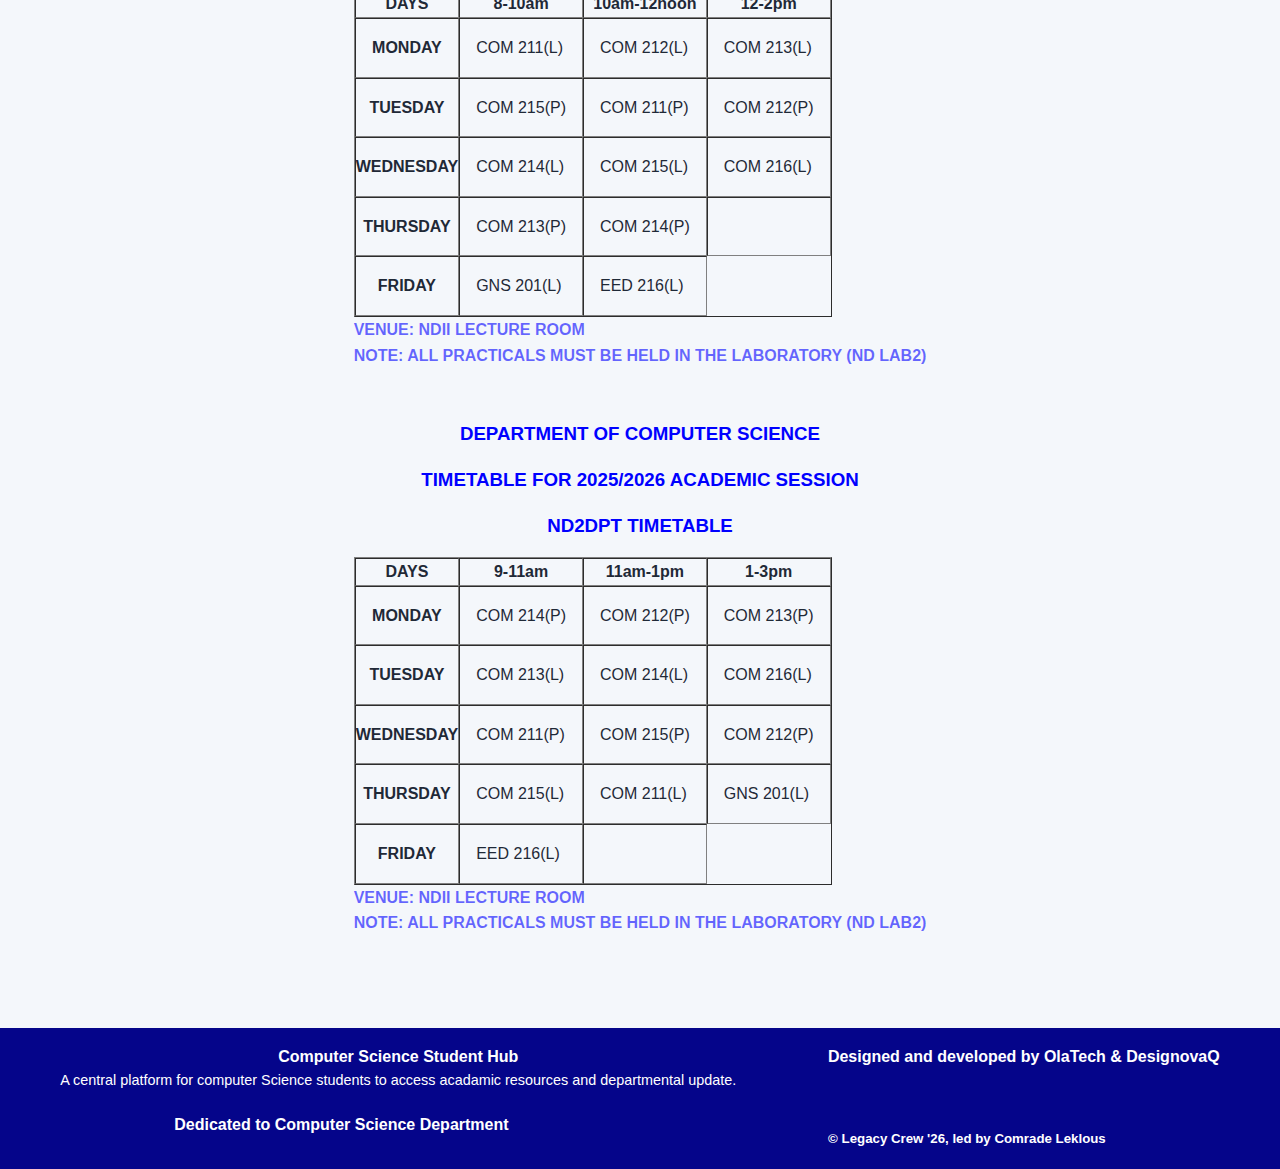
<file: resources.html>
<!DOCTYPE html>
<html lang="en">
<head>
  <meta charset="UTF-8">
  <title>Resources | Computer Science Department</title>
  <link rel="stylesheet" href="css/style.css">
</head>
<body>

<header>
  <nav class="navbar">
  <img src="images/bg.jpeg" alt="logo">
  <h3><span>Computer Science </span>Student Hub <br> Federal Polytechnic Ede Chapter</h3> <br>
    <span class="menu-btn">&#9776;</span>
    <ul class="nav-links">
      <li><a href="index.html" class="active">Home</a></li>
      <li><a href="about.html">About</a></li>
      <li><a href="faculty.html">Faculty</a></li>
      <li><a href="academics.html">Academics</a></li>
      <li><a href="resources.html">Resources</a></li>
      <li><a href="news.html">News</a></li>
      <li><a href="contact.html">Contact</a></li>
    </ul>
  </nav>
</header>

<main>
  <section class="resources">
      <h2>Academic Resources</h2>
      <p class="section-intro">
        Access past questions, lecture materials, and important academic
        resources for Computer Science students.
      </p>

    <div class="resource-grid">

      <article class="resource-card">
        <h3>Past Questions</h3>
        <p>
          ND1 past examination questions organised by level and year.
        </p>
        <a href="past-question-nd1.html"  class="btn">
          View Past Questions
        </a>
      </article>


      <article class="resource-card">
 <h3>Past Questions</h3>
   <p>
  ND2 past examination questions organised by level and year.
  </p>
   <a href="past-question-nd2.html"  class="btn">
   View Past Questions
        </a>
      </article>
       <article 

      <article class="resource-card">
        <h3>Lecture Materials</h3>
        <p>
          Lecture notes, PDFs, and course outlines provided by lecturers.
        </p>
        <span class="coming-soon">Coming Soon</span>
      </article>

      <article class="resource-card">
        <h3>Project & SIWES Guidelines</h3>
        <p>
          Guidelines for final year projects, SIWES, and industrial training.
        </p>
        <span class="coming-soon">Coming Soon</span>
      </article>

      <article class="resource-card">
        <h3>Student Portal</h3>
        <p>
          Access results, course registration, and academic records.
        </p>
        <a href="https://www.federalpolyede.edu.ng/admin_student/login_Consult.php" class="btn">Visit Portal</a>
      </article>

    </div>
  </section>

</main>

<!-- time table section  -->

<section class="time-table">
  <div class="nd1-ft">
  <h3 class="haed-ad">DEPARTMENT OF COMPUTER SCIENCE</h3>
    <h3 class="haed-ad">TIMETABLE FOR 2025/2026 ACADEMIC SESSION</h3>
    <h3 class="haed-ad">ND1FT TIMETABLE</h3>
    <table border="1" cellspacing="0" cellpadding="10">
        <tr>
            <th>DAYS</th>
            <th>8-10am</th>
            <th>10am-12noon</th>
            <th>12-2pm</th>
            
        </tr>

        <tr>
            <th>MONDAY</th>
            <td>COM 115(L)</td>
            <td>COM 112(L)</td>
            <td>COM 111(L)</td>
        </tr>

        <tr>
            <th>TUESDAY</th>
            <td>COM 112(P)</td>
            <td>COM 113(P)</td>
            <td></td>
        </tr>

        <tr>
            <th>WEDNESDAY</th>
            <td>COM 113(L)</td>
            <td>COM 114(L)</td>
            <td>GNS 101(L)</td>
        </tr>

        <tr>
            <th>THURSDAY</th>
            <td>GNS 102(P)</td>
            <td>GNS 102(L)</td>
            <td></td>
        </tr>

        <tr>
            <th>FRIDAY</th>
            <td>MTH 111</td>
            <td>COM 115(P)</td>
        </tr>
    </table>
    <h3 class="botton-ad">VENUE: ND1 LECTURE ROOM</h3>
    <h3 class="botton-ad">NOTE: ALL PRACTICALS MUST BE HELD IN THE LABORATORY</h3><br><br>

  </div>

  <div class="nd1-pt">
    <h3 class="haed-ad">DEPARTMENT OF COMPUTER SCIENCE</h3>
    <h3 class="haed-ad" >TIMETABLE FOR 2025/2026 ACADEMIC SESSION</h3>
    <h3 class="haed-ad">ND1PT TIMETABLE</h3>
    <table border="1" cellspacing="0" cellpadding="10">
        <tr>
            <th>DAYS</th>
            <th>9-11am</th>
            <th>11am-1pm</th>
            <th>1-3pm</th>
            
        </tr>

        <tr>
            <th>MONDAY</th>
            <td>COM 111(L)</td>
            <td>COM 112(L)</td>
            <td>COM 113(L)</td>
        </tr>

        <tr>
            <th>TUESDAY</th>
            <td>COM 113(P)</td>
            <td>COM 115(P)</td>
            <td>COM 112(P)</td>
        </tr>

        <tr>
            <th>WEDNESDAY</th>
            <td>COM 113(L)</td>
            <td>COM 102(P)</td>
            <td>COM 111(L)</td>
        </tr>

        <tr>
            <th>THURSDAY</th>
            <td>COM 115(L)</td>
            <td>GNS 102(L)</td>
            <td>MTH 111</td>
        </tr>

        <tr>
            <th>FRIDAY</th>
            <td>COM 114(L)</td>
            <td>GNS 101(L)</td>
        </tr>
    </table>
    <h3 class="botton-ad">VENUE: ND1 LECTURE ROOM</h3>
    <h3 class="botton-ad">NOTE: ALL PRACTICALS MUST BE HELD IN THE LABORATORY</h3> <br> <br>
  </div>

  <div class="nd2-ft">
<h3 class="haed-ad">DEPARTMENT OF COMPUTER SCIENCE</h3>
    <h3 class="haed-ad">TIMETABLE FOR 2025/2026 ACADEMIC SESSION</h3>
    <h3 class="haed-ad">ND2FT TIMETABLE</h3>
    <table border="1" cellspacing="0" cellpadding="10">
        <tr>
            <th>DAYS</th>
            <th>8-10am</th>
            <th>10am-12noon</th>
            <th>12-2pm</th>
            
        </tr>

        <tr>
            <th>MONDAY</th>
            <td>COM 211(L)</td>
            <td>COM 212(L)</td>
            <td>COM 213(L)</td>
        </tr>

        <tr>
            <th>TUESDAY</th>
            <td>COM 215(P)</td>
            <td>COM 211(P)</td>
            <td>COM 212(P)</td>
        </tr>

        <tr>
            <th>WEDNESDAY</th>
            <td>COM 214(L)</td>
            <td>COM 215(L)</td>
            <td>COM 216(L)</td>
        </tr>

        <tr>
            <th>THURSDAY</th>
            <td>COM 213(P)</td>
            <td>COM 214(P)</td>
            <td></td>
        </tr>

        <tr>
            <th>FRIDAY</th>
            <td>GNS 201(L)</td>
            <td>EED 216(L)</td>
        </tr>
    </table>
    <h3 class="botton-ad">VENUE: NDII LECTURE ROOM</h3>
    <h3 class="botton-ad">NOTE: ALL PRACTICALS MUST BE HELD IN THE LABORATORY (ND LAB2)</h3> <br> <br>
  </div>

  <div class="nd2-pt">
    <h3 class="haed-ad">DEPARTMENT OF COMPUTER SCIENCE</h3>
    <h3 class="haed-ad">TIMETABLE FOR 2025/2026 ACADEMIC SESSION</h3>
    <h3 class="haed-ad">ND2DPT TIMETABLE</h3>
    <table border="1" cellspacing="0" cellpadding="10">
        <tr>
            <th>DAYS</th>
            <th>9-11am</th>
            <th>11am-1pm</th>
            <th>1-3pm</th>
            
        </tr>

        <tr>
            <th>MONDAY</th>
            <td>COM 214(P)</td>
            <td>COM 212(P)</td>
            <td>COM 213(P)</td>
        </tr>

        <tr>
            <th>TUESDAY</th>
            <td>COM 213(L)</td>
            <td>COM 214(L)</td>
            <td>COM 216(L)</td>
        </tr>

        <tr>
            <th>WEDNESDAY</th>
            <td>COM 211(P)</td>
            <td>COM 215(P)</td>
            <td>COM 212(P)</td>
        </tr>

        <tr>
            <th>THURSDAY</th>
            <td>COM 215(L)</td>
            <td>COM 211(L)</td>
            <td>GNS 201(L)</td>
        </tr>

        <tr>
            <th>FRIDAY</th>
            <td>EED 216(L)</td>
            <td></td>
        </tr>
    </table>
    <h3 class="botton-ad">VENUE: NDII LECTURE ROOM</h3>
    <h3 class="botton-ad">NOTE: ALL PRACTICALS MUST BE HELD IN THE LABORATORY (ND LAB2)</h3>
  </div>
</section>

<footer class="footer-section">
  <div class="site-identity">
  <h4>Computer Science Student Hub</h4>
  <p class="site-indentity-p">A central platform for computer Science students to access acadamic resources and departmental update.</p>
  </div>

  <div class="builders-credit">
   <h4>Designed and developed by OlaTech & DesignovaQ</h4>
  </div>

  <div class="dedication">
    <h4>Dedicated to Computer Science Department</h4>
  </div>

  <div class="legacy-line">
   <h5>&copy; Legacy Crew '26, led by Comrade Leklous</h5>
  </div>
</footer>

<script src="js/script.js"></script>
</body>
</html>
</file>
<file: css/style.css>
* {
  margin: 0;
  padding: 0;
  box-sizing: border-box;
}

body {
  font-family: "Segoe UI", Arial, sans-serif;
  background: #f4f7fb;
  color: #1f2937;
  line-height: 1.6;
}

/* WELCOME  */

.welcome-modal {
  position: fixed;
  inset: 0;
  background: rgba(0, 0, 0, 0.6);
  display: none;
  align-items: center;
  justify-content: center;
  z-index: 1000;
}

.welcome-box {
  background: #fff;
  padding: 35px 30px;
  max-width: 420px;
  width: 90%;
  border-radius: 12px;
  text-align: center;
  animation: popIn 0.4s ease;
}

.welcome-box h2 {
  color: #0b2c6a;
  margin-bottom: 12px;
}

.welcome-box p {
  font-size: 15px;
  color: #444;
  margin-bottom: 20px;
}

.welcome-box button {
  background: #0b5ed7;
  color: #fff;
  border: none;
  padding: 10px 25px;
  border-radius: 25px;
  cursor: pointer;
  font-size: 14px;
}

.welcome-box button:hover {
  background: #094db1;
}

@keyframes popIn {
  from {
    transform: scale(0.9);
    opacity: 0;
  }
  to {
    transform: scale(1);
    opacity: 1;
  }
}


header {
  /* background: #0b5ed7; */
  background-color: black;
  color: #fff;
}

.navbar {
  max-width: 1200px;
  margin: auto;
  padding: 1rem;
  display: flex;
  align-items: center;
  justify-content: space-between;
}

.navbar h1 {
  font-size: 1.2rem;
}

.navbar img{
   width: 50px;
   height: 50%;
   border-radius: 50%;
}

.navbar h3 span {
  color: blue;
}

.navbar h3 {
  font-size: 1em;
}

.nav-links {
  list-style: none;
  display: flex;
  gap: 1.2rem;
}

.nav-links a {
  color: #fff;
  text-decoration: none;
  font-size: 0.95rem;
}

.nav-links a.active:hover {
  border-bottom: 2px solid #fff;
  color: #003f8a;
}



.menu-btn {
  display: none;
  font-size: 1.6rem;
  cursor: pointer;
}


.hero {
  background-size: cover;
  /* background-position: center; */
  background-repeat: no-repeat;
  color: #fff;
  padding: 5rem 1rem;
  text-align: center;
}

.hero h2 {
  font-size: 2.2rem;
  color: #fff;
}

.hero p {
  margin: 0.7rem 0 1.2rem;
  color: #d5d2d2;
}

.hero i {
  font-size: 1.5em;
  color: #fff;
}

.hero .btn {
  background: rgb(4, 4, 137);
  color: #fff;
  padding: 0.6rem 1.2rem;
  border-radius: 4px;
  text-decoration: none;
  font-weight: 600;
}

.hero .btn1 {
  background: #22d3eed7;
  color: #fff;
  padding: 0.6rem 1.2rem;
  border-radius: 4px;
  text-decoration: none;
  font-weight: 600;
}



section {
  padding: 60px 8%;
}

h2 {
  text-align: center;
  margin-bottom: 20px;
  color: #0b2c6a;
}

p {
  color: #444;
  line-height: 1.6;
}

.btn {
  display: inline-block;
  padding: 12px 22px;
  background: #0b5ed7;
  color: #fff;
  text-decoration: none;
  border-radius: 6px;
  font-weight: 500;
  transition: background 0.3s ease;
}

.btn:hover {
  background: #084298;
}


.card-grid {
  display: grid;
  grid-template-columns: repeat(auto-fit, minmax(220px, 1fr));
  gap: 20px;
  margin-top: 30px;
}

.card {
  background: #ffffff;
  padding: 25px;
  border-radius: 10px;
  box-shadow: 0 4px 10px rgba(0,0,0,0.08);
  transition: transform 0.3s ease;
}

.card:hover {
  transform: translateY(-5px);
}


.stats {
  display: grid;
  grid-template-columns: repeat(auto-fit, minmax(150px, 1fr));
  text-align: center;
  background: #0b5ed7;
  color: #fff;
}

.stats div h3 {
  font-size: 32px;
  margin-bottom: 5px;
}

.stats div p {
  color: #e0e0e0;
}

/*  Department Showcase Section */

.dept-showcase {
  width: 100%;
}

.showcase-grid {
  display: grid;
  grid-template-columns: repeat(3, 1fr);
}

.showcase-item {
  height: 320px;
  background-size: cover;
  background-position: center;
  position: relative;
  display: flex;
  align-items: flex-end;
}


.overlay {
  width: 100%;
  padding: 25px;
  background: linear-gradient(to top, rgba(0,0,0,0.65), transparent);
  color: white;
}

.overlay h3 {
  font-size: 20px;
  margin-bottom: 6px;
}

.overlay p {
  font-size: 14px;
  opacity: 0.9;
  color: blue;
}
.showcase-item {
  transition: transform 0.4s ease;
}

.showcase-item:hover {
  transform: scale(1.03);
}

/* Tablet */
@media (max-width: 900px) {
  .showcase-grid {
    grid-template-columns: 1fr 1fr;
  }
}

/* Mobile */
@media (max-width: 600px) {
  .showcase-grid {
    grid-template-columns: 1fr;
  }

  .showcase-item {
    height: 240px;
  }
}

/* Department Video Section  */

.dept-video {
  position: relative;
  height: 380px;
  width: 100%;
  overflow: hidden;
}

.bg-video {
  width: 100%;
  height: 100%;
  object-fit: cover;
}


.video-overlay {
  position: absolute;
  inset: 0;
  background: rgba(11, 44, 106, 0.55);
  display: flex;
  flex-direction: column;
  align-items: center;
  justify-content: center;
  text-align: center;
  color: #fff;
  padding: 20px;
}

.video-overlay h2 {
  font-size: 32px;
  margin-bottom: 10px;
}

.video-overlay p {
  font-size: 16px;
  max-width: 600px;
  color: #dbdada;
}

@media (max-width: 600px) {
  .dept-video {
    height: 260px;
  }

  .video-overlay h2 {
    font-size: 22px;
  }

  .video-overlay p {
    font-size: 14px;
  }
}

/* ABOUT PREVIEW  */

.about-preview {
  background: #f8f9fa;
  text-align: center;
}

.about-preview p {
  max-width: 700px;
  margin: 0 auto 20px;
}


.academics-preview .card h3 {
  color: #0b5ed7;
}


.resources-preview {
  background: #f1f5ff;
  text-align: center;
}

.resources-preview .card {
  font-weight: 500;
  color: #0b2c6a;
}


.faculty-preview .card h4 {
  margin-bottom: 5px;
  color: #0b5ed7;
}

.faculty-preview .card p {
  font-size: 14px;
}


.cta {
  background: linear-gradient(135deg, #0b5ed7, #084298);
  color: #fff;
  text-align: center;
}

.cta h2 {
  color: #fff;
}

.cta p {
  color: #e6e6e6;
  margin-bottom: 20px;
}


@media (max-width: 768px) {
  section {
    padding: 40px 6%;
  }

  h2 {
    font-size: 22px;
  }

  .stats div h3 {
    font-size: 26px;
  }
}


.container {
  max-width: 1200px;
  margin: auto;
  padding: 2rem 1rem;
}

.section-title {
  margin-bottom: 1rem;
  font-size: 1.4rem;
}


.cards {
  display: grid;
  grid-template-columns: repeat(auto-fit, minmax(250px, 1fr));
  gap: 1.2rem;
}

.card {
  background: #fff;
  padding: 1.4rem;
  border-radius: 6px;
}


.faculty-card img {
  width: 100%;
  border-radius: 6px;
  margin-bottom: 0.6rem;
}



form {
  background: #fff;
  padding: 1.5rem;
  border-radius: 6px;
}

form input,
form textarea {
  width: 100%;
  padding: 0.6rem;
  margin-bottom: 0.9rem;
  border: 1px solid #ccc;
}

form button {
  background: #0b5ed7;
  color: #fff;
  border: none;
  padding: 0.6rem;
  cursor: pointer;
}

.container .card h3 {
  color: blue;
}

.excos-spc {
  color: blue;
  text-align: center;
  font-size: large;
  font-family: 'Times New Roman', Times, serif;
}

/* ===== EXECUTIVES SECTION ===== */
.executives-section {
  padding: 60px 8%;
  background: #f8f9fc;
}

.executives-section h2 {
  text-align: center;
  margin-bottom: 40px;
  color: #0b2c6a;
}

/* Grid */
.executives-grid {
  display: grid;
  grid-template-columns: repeat(4, 1fr);
  gap: 25px;
}

/* Card */
.exec-card {
  background: #ffffff;
  border-radius: 12px;
  overflow: hidden;
  text-align: center;
  box-shadow: 0 6px 15px rgba(0,0,0,0.08);
  transition: transform 0.3s ease;
}

.exec-card:hover {
  transform: translateY(-6px);
}

/* Image */
.exec-card img {
  width: 100%;
  height: 220px;
  object-fit: cover;
}

/* Text */
.exec-card h4 {
  margin: 15px 0 5px;
  color: #0b2c6a;
}

.exec-card .role {
  font-size: 14px;
  color: #555;
  margin-bottom: 10px;
}

/* Bottom label */
.exec-card .crew {
  display: block;
  padding: 10px;
  font-size: 13px;
  background: #eef2ff;
  color: #0b5ed7;
  font-weight: 500;
}

/* RESPONSIVE RULES */

/* Tablets */
@media (max-width: 992px) {
  .executives-grid {
    grid-template-columns: repeat(3, 1fr);
  }
}

/* Mobile*/
@media (max-width: 768px) {
  .executives-grid {
    grid-template-columns: repeat(3, 1fr);
    gap: 12px;
  }
}
  .exec-card img {
    height: 140px;
  }

  .exec-card h4 {
    font-size: 14px;
  }

  .exec-card .role {
    font-size: 12px;
  }

  .exec-card .crew {
    font-size: 11px;
    padding: 6px;
  }

  /*  CONTRIBUTORS SECTION  */

.contributors-section {
  padding: 70px 20px;
  background: #f8f9fc;
}

.section-title {
  text-align: center;
  font-size: 26px;
  margin-bottom: 50px;
  color: #0b2c6a;
}

/* Wrapper */
.contributors-wrapper {
  max-width: 1100px;
  margin: auto;
  display: grid;
  grid-template-columns: repeat(2, 1fr);
  gap: 40px;
}

/* Card */
.contributor-card {
  background: #ffffff;
  border-radius: 16px;
  overflow: hidden;
  box-shadow: 0 12px 30px rgba(0,0,0,0.08);
  transition: transform 0.3s ease, box-shadow 0.3s ease;
}

.contributor-card:hover {
  transform: translateY(-6px);
  box-shadow: 0 18px 40px rgba(0,0,0,0.12);
}

/* Image */
.contributor-img {
  width: 100%;
  max-height: 300px;
  overflow: hidden;
}

.contributor-img img {
  width: 100%;
  height: 100%;
  object-fit: cover;
  display: block;
}

/* Text */
.contributor-info {
  padding: 25px 30px;
}

.contributor-info h4 {
  margin-bottom: 6px;
  font-size: 18px;
  color: #111;
}

.contributor-info .role {
  display: inline-block;
  font-size: 13px;
  color: #0b5ed7;
  margin-bottom: 12px;
}

.contributor-info p {
  font-size: 14px;
  color: #555;
  line-height: 1.7;
}

/*  RESPONSIVE */

@media (max-width: 900px) {
  .contributors-wrapper {
    grid-template-columns: 1fr;
  }

  .contributor-img {
    max-height: 260px;
  }
}

/* Mobile */
@media (max-width: 500px) {
  .contributors-section {
    padding: 50px 15px;
  }

  .section-title {
    font-size: 22px;
  }

  .contributor-info {
    padding: 20px;
  }

  .contributor-info h4 {
    font-size: 16px;
  }
}



 /* time table section   */

 .time-table {
  width: 100%;
    display: flex;
  align-items: center;
  justify-content: center;
  flex-wrap: wrap;
  height: auto;
 }

 table:hover{
  animation-name: timetable;
  animation-duration: 0.3s;
 }
 @keyframes timetable {
  from {transform: translateY(18px);}
  
 }

 .time-table .haed-ad {
  text-align: center;
  margin-bottom: 1rem;
  color: blue;

 }

 .time-table .botton-ad {
  color:rgba(0, 0, 255, 0.593);
  font-size: medium;
 }



 .time-table table tr td {
 padding: 1rem;
 }




@media (max-width: 768px) {
  .nav-links {
    display: none;
    position: absolute;
    top: 60px;
    right: 0;
    background: #0b5ed7;
    flex-direction: column;
    width: 200px;
    padding: 1rem;
  }

  .nav-links.show {
    display: flex;
  }

  .menu-btn {
    display: block;
  }

  .hero h2 {
    font-size: 1.7rem;
  }
}



.section-intro {
  text-align: center;
  max-width: 750px;
  margin: 0 auto 30px;
  color: #555;
}

.program-grid,
.resource-grid,
.news-grid {
  display: grid;
  grid-template-columns: repeat(auto-fit, minmax(260px, 1fr));
  gap: 20px;
}

.program-card,
.resource-card,
.news-card {
  background: #fff;
  padding: 20px;
  border-radius: 8px;
  box-shadow: 0 4px 10px rgba(0,0,0,0.08);
}

.academics h2 ,
.resources h2{
  margin-top: 10px;
  text-align: center;
}
.program-card h3,
.resource-card h3,
.news-card h3 {
  color: #0056b3;
  margin-bottom: 10px;
}

.program-card ul {
  padding-left: 18px;
}

.program-card li {
  margin-bottom: 8px;
}

.news-card .date {
  font-size: 14px;
  color: #777;
  margin-bottom: 8px;
}

.coming-soon {
  display: inline-block;
  margin-top: 10px;
  color: #999;
  font-style: italic;
}

.news {
  padding: 40px 20px;
  max-width: 1100px;
  margin: auto;
}

.news h2 {
  text-align: center;
  margin-bottom: 10px;
}

.news .section-intro {
  text-align: center;
  max-width: 750px;
  margin: 0 auto 30px;
  color: #555;
}

.news-grid {
  display: grid;
  grid-template-columns: repeat(auto-fit, minmax(260px, 1fr));
  gap: 20px;
}

.news-card {
  background: #ffffff;
  padding: 20px;
  border-radius: 8px;
  box-shadow: 0 4px 10px rgba(0, 0, 0, 0.08);
  transition: transform 0.2s ease, box-shadow 0.2s ease;
}

.news-card:hover {
  transform: translateY(-4px);
  box-shadow: 0 6px 14px rgba(0, 0, 0, 0.12);
}

.news-card h3 {
  color: #0056b3;
  margin-bottom: 8px;
}

.news-card .date {
  font-size: 14px;
  color: #777;
  margin-bottom: 10px;
}

.news-card p {
  line-height: 1.6;
}



.resources {
  padding: 40px 20px;
  max-width: 1100px;
  margin: auto;
}

.section-intro {
  text-align: center;
  max-width: 700px;
  margin: 0 auto 30px;
  color: #555;
}

.resource-grid {
  display: grid;
  grid-template-columns: repeat(auto-fit, minmax(260px, 1fr));
  gap: 20px;
}

.resource-card {
  background: #ffffff;
  padding: 22px;
  border-radius: 8px;
  box-shadow: 0 4px 10px rgba(0,0,0,0.08);
  text-align: center;
}

.resource-card h3 {
  color: #0056b3;
  margin-bottom: 8px;
}

.resource-card p {
  margin-bottom: 20px;
}

.action-buttons {
  display: flex;
  justify-content: center;
  gap: 10px;
  margin-top: 15px;
}

.btn {
  padding: 10px 18px;
  background: #0056b3;
  color: #fff;
  text-decoration: none;
  border-radius: 5px;
  font-size: 14px;
  margin-top: 50px;
}

.btn:hover {
  background: #003f8a;
}

.btn-outline {
  background: #ffffff;
  color: #0056b3;
  border: 1px solid #0056b3;
}

.btn-outline:hover {
  background: #0056b3;
  color: #ffffff;
}

.footer-section {
  background-color:rgb(5, 5, 138);
  color: white;
  padding:1rem;
  margin-top: 2rem;
  display: flex;
  flex-wrap: wrap;
  justify-content: space-around;
  text-align: center;
  text-align: left;
  box-sizing: border-box;
  width: 100%;
  gap: 3px;
}


.footer-section h4 {
  font-size: bold;
  font-family: Arial, Helvetica, sans-serif;
  font-weight: 400px;
}

.footer-section .site-identity h4 {
  text-align: center;
}

.footer-section .site-identity .site-indentity-p {
  text-align: left;
  font-size: 0.9rem;
  margin-bottom: 1rem;
  color: #fff;
}

.footer-section .builders-credit h4{
  text-align: center;
}

.footer-section .dedication h4 {
  text-align: center;
  margin-bottom: 1rem;
}

.footer-section .legacy-line h5 {
  text-align: center;
  margin-top: 1rem;
}
</file>
